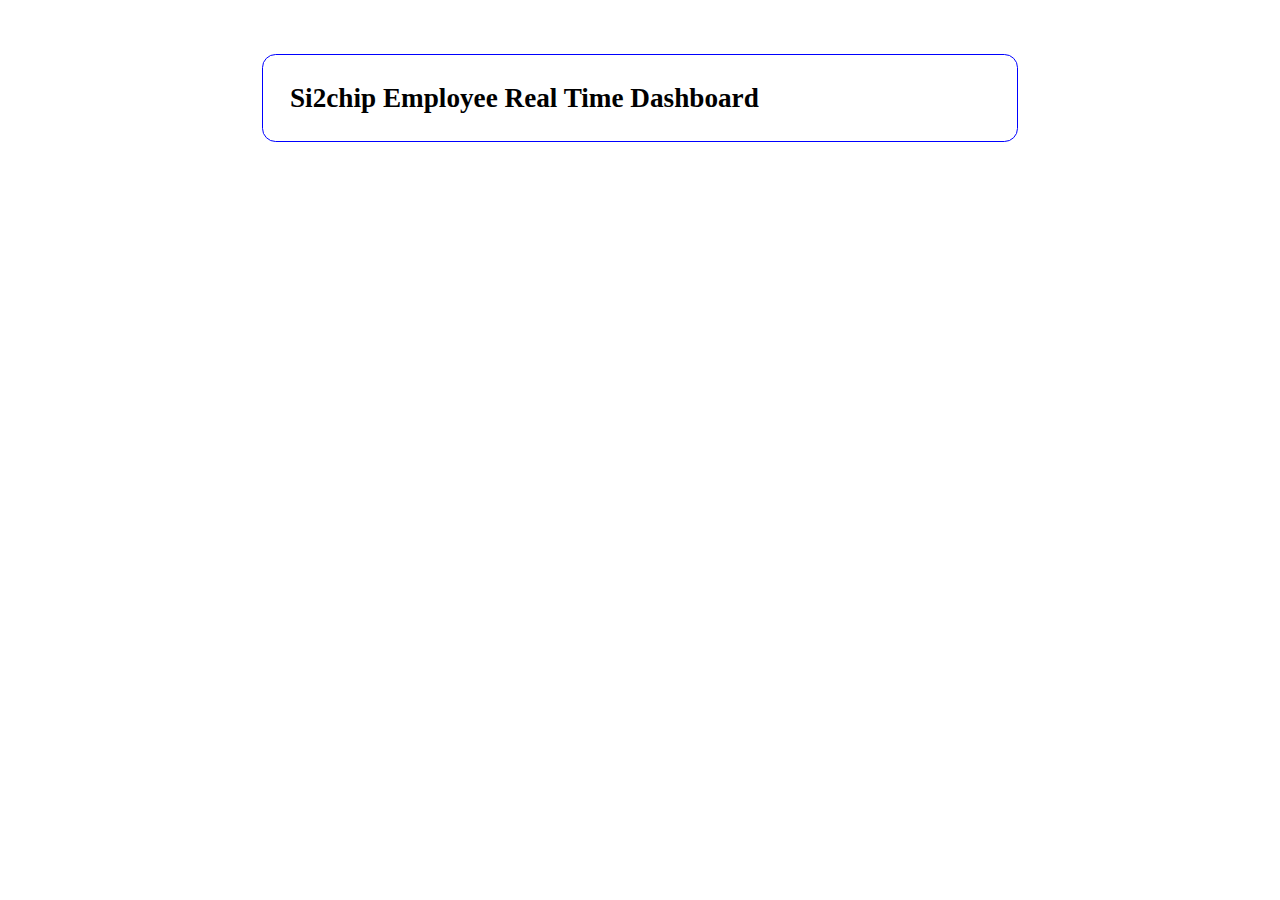
<file: snippets/templates/snippets/index.html>
<!DOCTYPE html>
<html lang="en" xmlns="http://www.w3.org/1999/xhtml">
<head>
    <meta charset="utf-8" />
    <title>Si2chip dashboard</title>
		<style>
		
		</style>
	<script type="text/javascript" src="http://ajax.googleapis.com/ajax/libs/jquery/1.9.1/jquery.min.js"></script>		
	<script src="http://code.highcharts.com/highcharts.js"></script>
	<script type="text/javascript">
        $(function () {
                var url = 'http://127.0.0.1:8000/chartJson'
	            var tmp = window.location.href
                var res = tmp.slice(28, 39);
                var url = url.concat(res); 

				var processed_json = new Array();   
                $.getJSON(url, function(data) {
                    // Populate series
                    for (i = 0; i < data.length; i++){
                        processed_json.push([data[i].created, data[i].user_id]);
                    }
                 
                    // draw chart
                    $('#container1').highcharts({
                    chart: {
                        type: "column"
					
                    },
                    title: {
                        text: "Employee Attendance Chart "
                    },
                    xAxis: {
                        type: 'category',
                        allowDecimals: false,
                        title: {
                            text: "DateTime"
                        }
                    },
                    yAxis: {
                        title: {
                            text: "Employee"
                        }
                    },
                    series: [{
	                    name: 'Number of Employee on this day:',
                        data: processed_json
						
                    }]
                }); 
            });
        });
    </script>
	<script type="text/javascript">
        $(function () {
				var url = ''
                var processed_json = new Array();   
                $.getJSON(url, function(data) {
                    // Populate series
                    for (i = 0; i < data.length; i++){
                        processed_json.push([data[i].days, data[i].user_id]);
                    }
                 
                    // draw chart
                    $('#container2').highcharts({
                    chart: {
                        type: "column"
                    },
                    title: {
                        text: "Employee worked >=9 hours"
                    },
                    xAxis: {
                        type: 'category',
                        allowDecimals: false,
                        title: {
                            text: "Days"
                        }
                    },
                    yAxis: {
                        title: {
                            text: "Employee"
                        }
                    },
                    series: [{
	                    name: 'Number of Employee who worked >=9 hours on this day:',
                        data: processed_json
                    }]
                }); 
            });
        });
    </script>
	
</head>
<body>
   <div style=" width: 700px; font-size: 1.7em; font-weight: bold; margin: 2em auto; padding: 1em; border: 1px solid blue; border-radius: 0.5em">
	Si2chip Employee Real Time Dashboard
	</div>
    <div id="container1" style="margin-left: 15%;height: 20%; width: 70%"></div>
	<div id="container2" style="margin-left: 15%;margin-top: 10px;height: 20%; width: 70%;color:#2445a2;"></div>
    
</body>
</html>
</file>
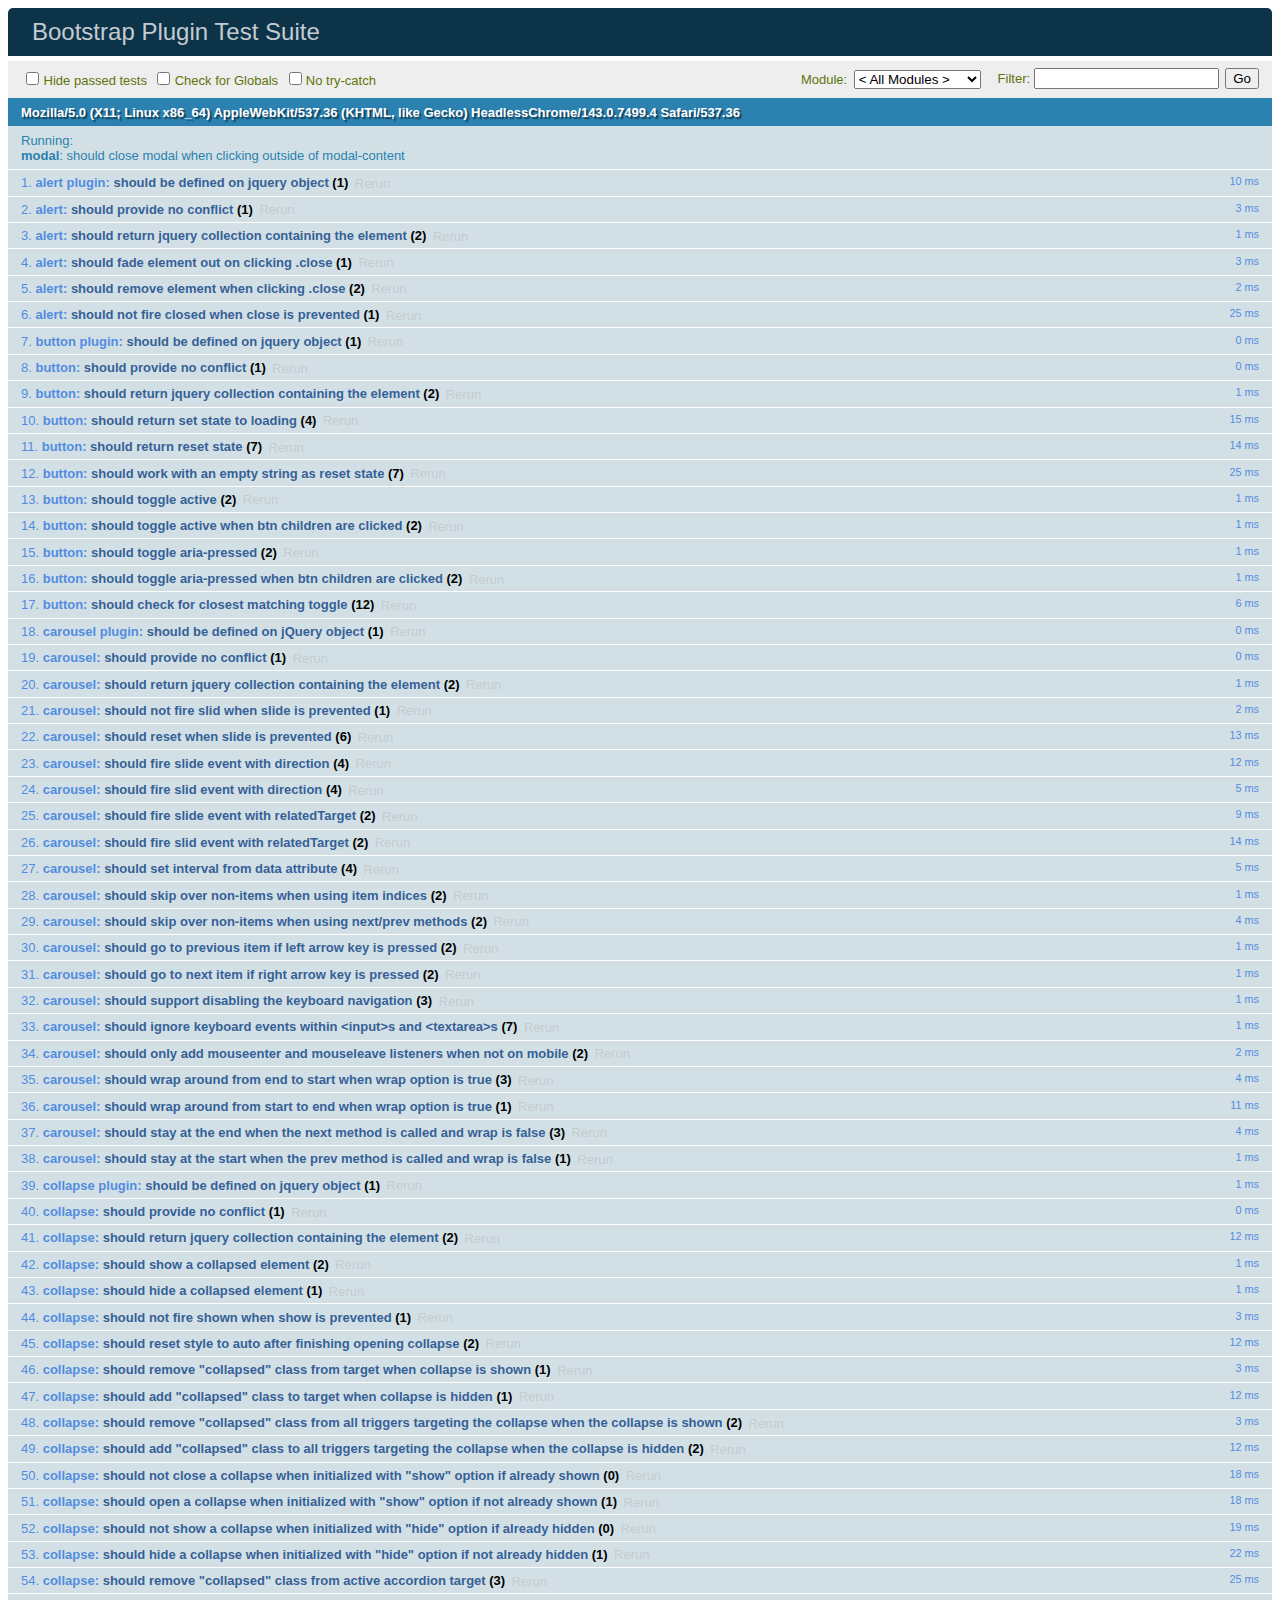
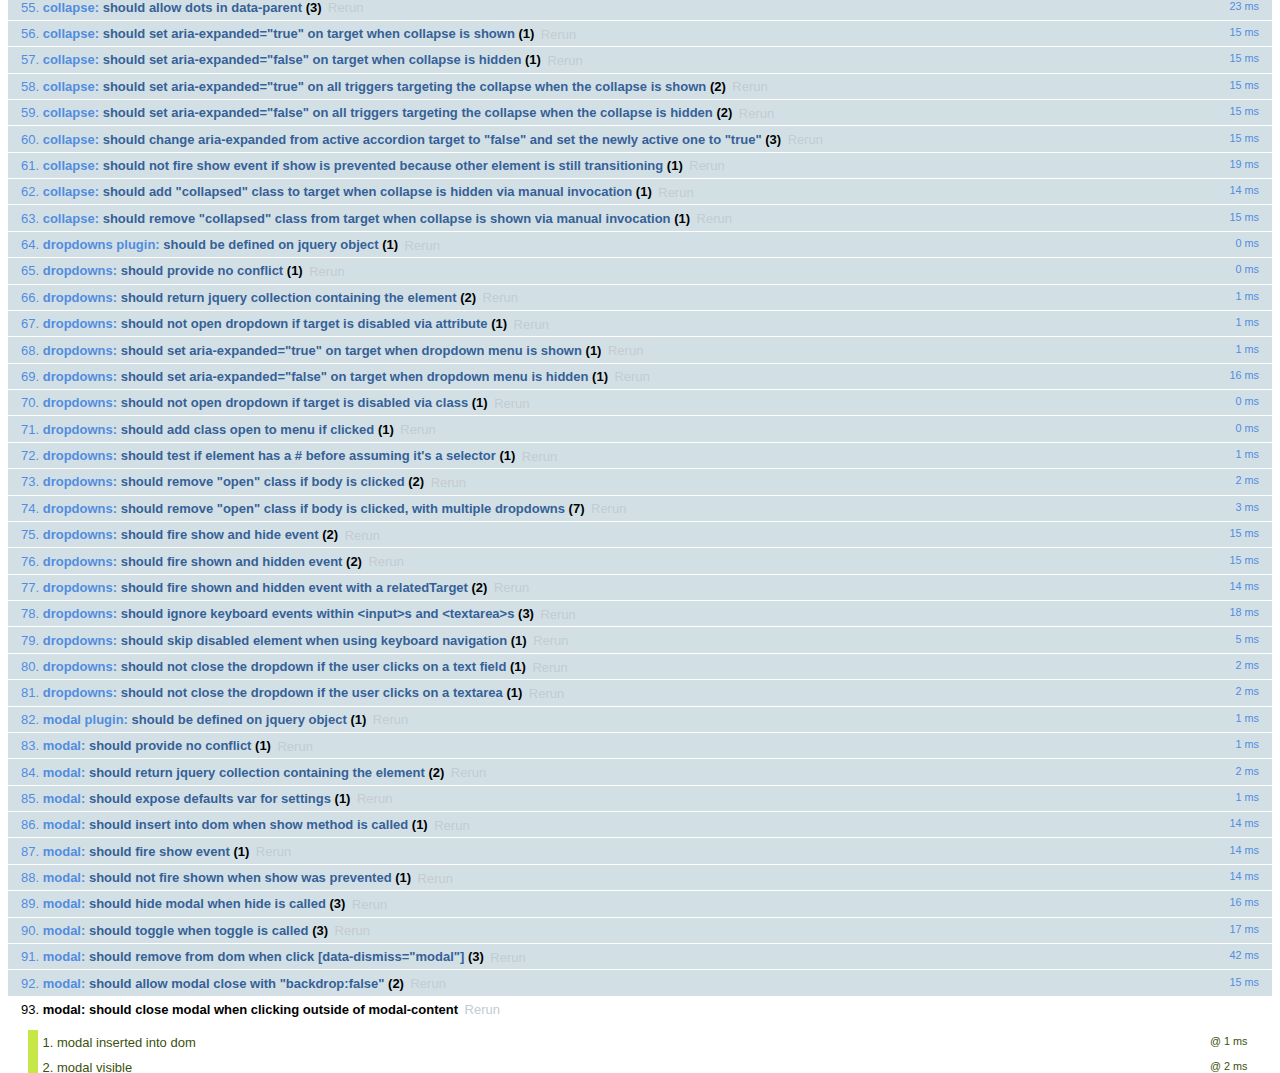
<file: snippets/static/snippets/bootstrap-3.3.6/js/tests/index.html>
<!DOCTYPE html>
<html>
  <head>
    <meta charset="utf-8">
    <title>Bootstrap Plugin Test Suite</title>
    <meta name="viewport" content="width=device-width, initial-scale=1">

    <!-- jQuery -->
    <script src="vendor/jquery.min.js"></script>
    <script>
      // Disable jQuery event aliases to ensure we don't accidentally use any of them
      (function () {
        var eventAliases = [
          'blur',
          'focus',
          'focusin',
          'focusout',
          'load',
          'resize',
          'scroll',
          'unload',
          'click',
          'dblclick',
          'mousedown',
          'mouseup',
          'mousemove',
          'mouseover',
          'mouseout',
          'mouseenter',
          'mouseleave',
          'change',
          'select',
          'submit',
          'keydown',
          'keypress',
          'keyup',
          'error',
          'contextmenu',
          'hover',
          'bind',
          'unbind',
          'delegate',
          'undelegate'
        ]
        for (var i = 0; i < eventAliases.length; i++) {
          $.fn[eventAliases[i]] = undefined
        }
      })()
    </script>

    <!-- QUnit -->
    <link rel="stylesheet" href="vendor/qunit.css" media="screen">
    <script src="vendor/qunit.js"></script>
    <script>
      // See https://github.com/axemclion/grunt-saucelabs#test-result-details-with-qunit
      var log = []
      // Require assert.expect in each test
      QUnit.config.requireExpects = true
      QUnit.done(function (testResults) {
        var tests = []
        for (var i = 0, len = log.length; i < len; i++) {
          var details = log[i]
          tests.push({
            name: details.name,
            result: details.result,
            expected: details.expected,
            actual: details.actual,
            source: details.source
          })
        }
        testResults.tests = tests

        window.global_test_results = testResults
      })

      QUnit.testStart(function (testDetails) {
        $(window).scrollTop(0)
        QUnit.log(function (details) {
          if (!details.result) {
            details.name = testDetails.name
            log.push(details)
          }
        })
      })

      // Cleanup
      QUnit.testDone(function () {
        $('#qunit-fixture').empty()
        $('#modal-test, .modal-backdrop').remove()
      })

      // Display fixture on-screen on iOS to avoid false positives
      if (/iPhone|iPad|iPod/.test(navigator.userAgent)) {
        QUnit.begin(function() {
          $('#qunit-fixture').css({ top: 0, left: 0 })
        })

        QUnit.done(function () {
          $('#qunit-fixture').css({ top: '', left: '' })
        })
      }

      // Disable deprecated global QUnit method aliases in preparation for QUnit v2
      (function () {
        var methodNames = [
          'async',
          'asyncTest',
          'deepEqual',
          'equal',
          'expect',
          'module',
          'notDeepEqual',
          'notEqual',
          'notPropEqual',
          'notStrictEqual',
          'ok',
          'propEqual',
          'push',
          'start',
          'stop',
          'strictEqual',
          'test',
          'throws'
        ];
        for (var i = 0; i < methodNames.length; i++) {
          var methodName = methodNames[i];
          window[methodName] = undefined;
        }
      })();
    </script>

    <!-- Plugin sources -->
    <script>$.support.transition = false</script>
    <script src="../../js/alert.js"></script>
    <script src="../../js/button.js"></script>
    <script src="../../js/carousel.js"></script>
    <script src="../../js/collapse.js"></script>
    <script src="../../js/dropdown.js"></script>
    <script src="../../js/modal.js"></script>
    <script src="../../js/scrollspy.js"></script>
    <script src="../../js/tab.js"></script>
    <script src="../../js/tooltip.js"></script>
    <script src="../../js/popover.js"></script>
    <script src="../../js/affix.js"></script>

    <!-- Unit tests -->
    <script src="unit/alert.js"></script>
    <script src="unit/button.js"></script>
    <script src="unit/carousel.js"></script>
    <script src="unit/collapse.js"></script>
    <script src="unit/dropdown.js"></script>
    <script src="unit/modal.js"></script>
    <script src="unit/scrollspy.js"></script>
    <script src="unit/tab.js"></script>
    <script src="unit/tooltip.js"></script>
    <script src="unit/popover.js"></script>
    <script src="unit/affix.js"></script>

  </head>
  <body>
    <div id="qunit-container">
      <div id="qunit"></div>
      <div id="qunit-fixture"></div>
    </div>
  </body>
</html>
</file>
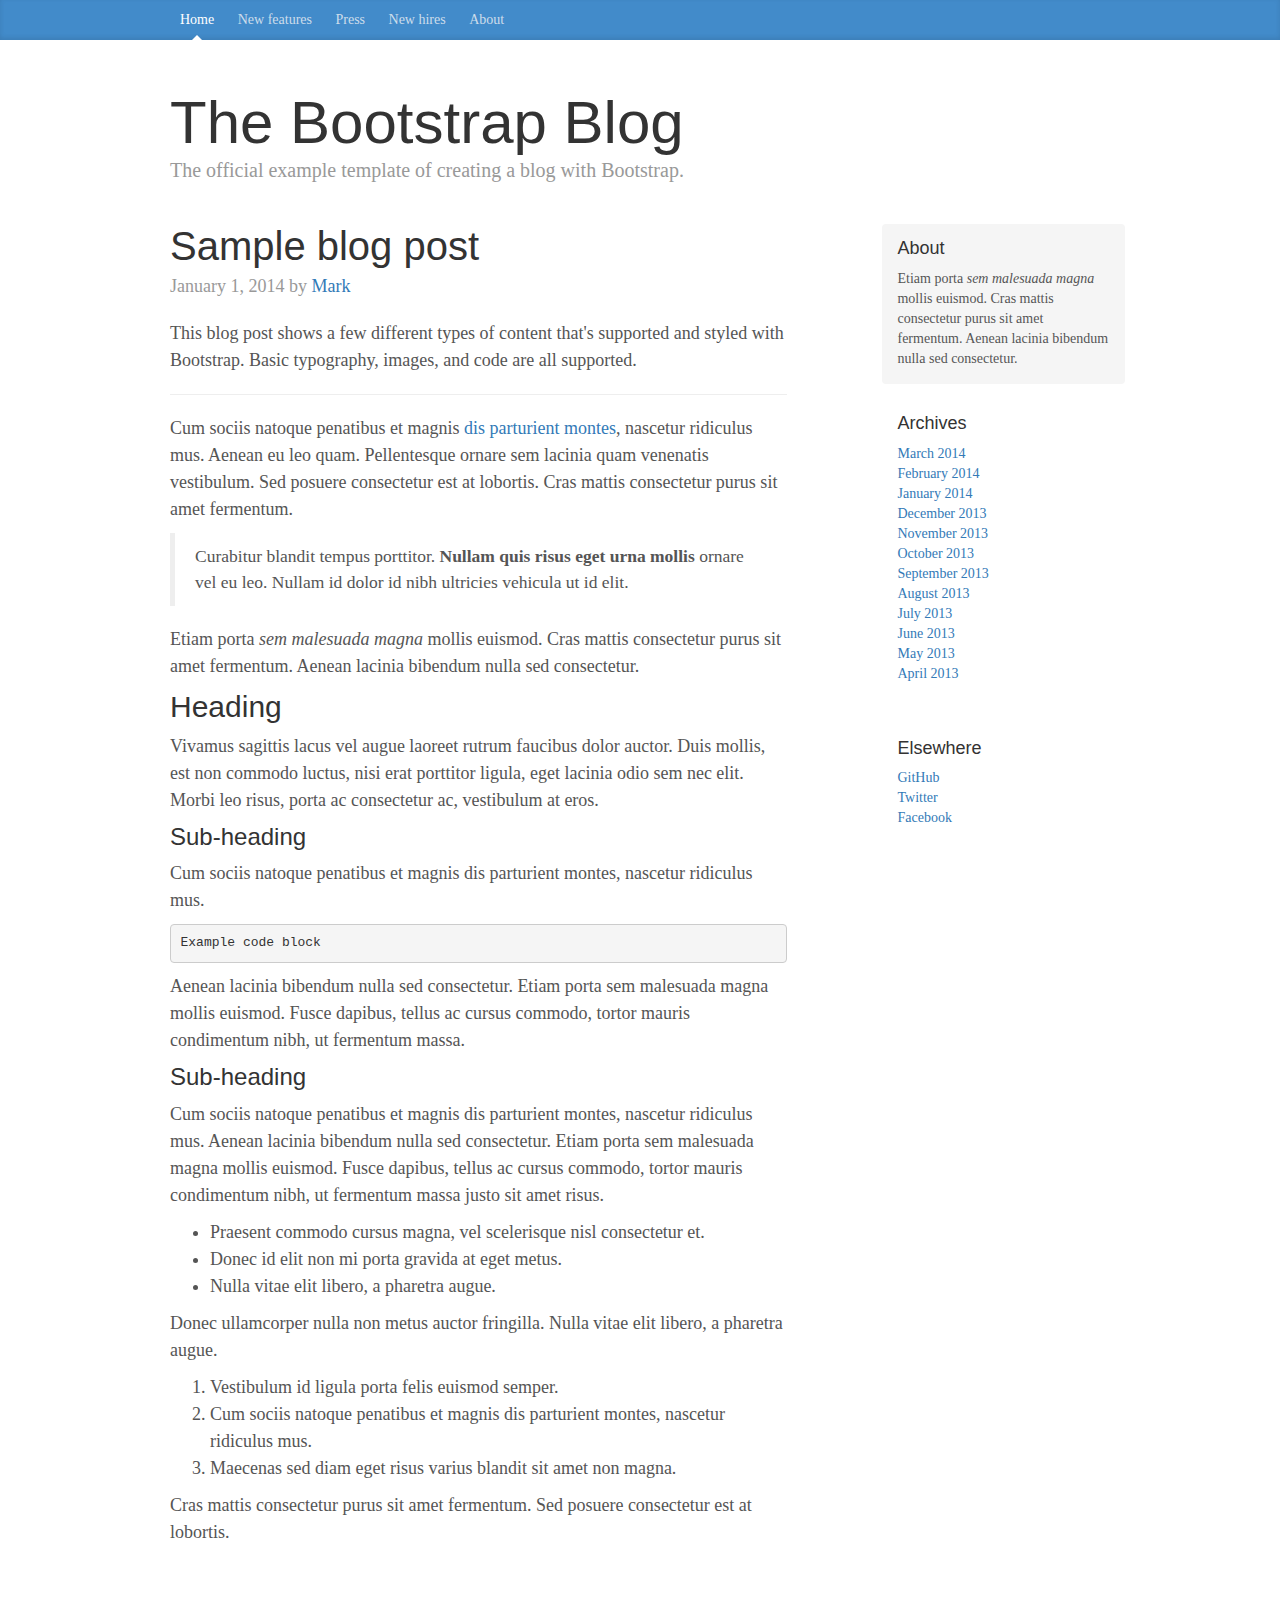
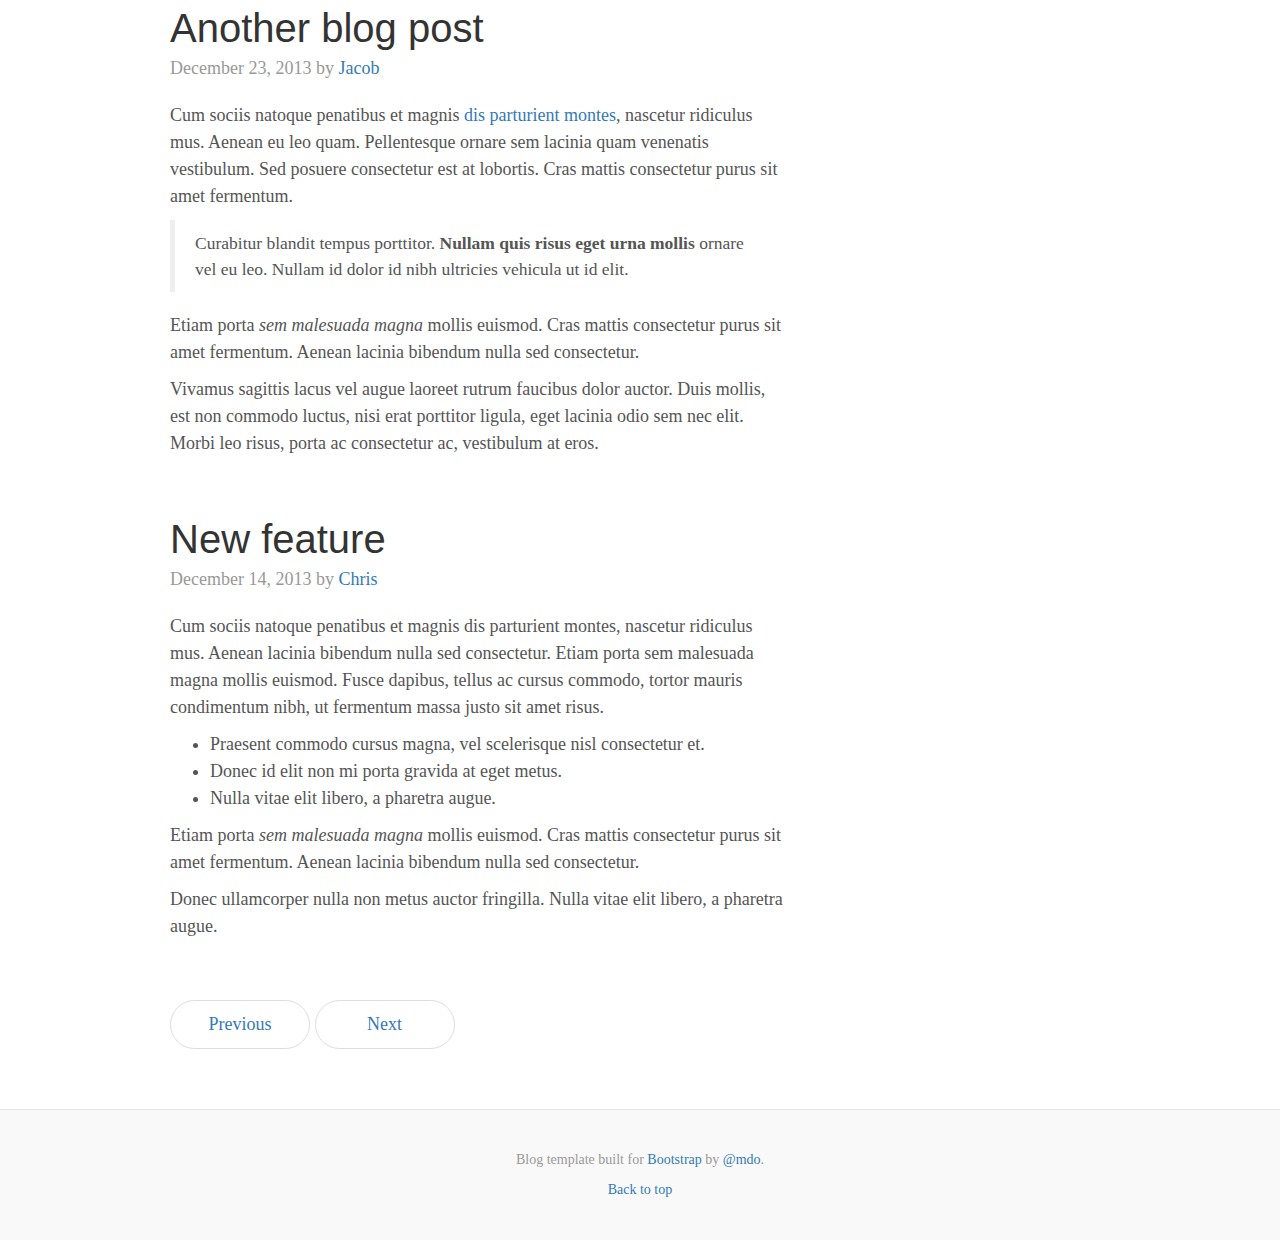
<file: snippets/static/snippets/bootstrap-3.3.6/docs/examples/blog/index.html>
<!DOCTYPE html>
<html lang="en">
  <head>
    <meta charset="utf-8">
    <meta http-equiv="X-UA-Compatible" content="IE=edge">
    <meta name="viewport" content="width=device-width, initial-scale=1">
    <!-- The above 3 meta tags *must* come first in the head; any other head content must come *after* these tags -->
    <meta name="description" content="">
    <meta name="author" content="">
    <link rel="icon" href="../../favicon.ico">

    <title>Blog Template for Bootstrap</title>

    <!-- Bootstrap core CSS -->
    <link href="../../dist/css/bootstrap.min.css" rel="stylesheet">

    <!-- IE10 viewport hack for Surface/desktop Windows 8 bug -->
    <link href="../../assets/css/ie10-viewport-bug-workaround.css" rel="stylesheet">

    <!-- Custom styles for this template -->
    <link href="blog.css" rel="stylesheet">

    <!-- Just for debugging purposes. Don't actually copy these 2 lines! -->
    <!--[if lt IE 9]><script src="../../assets/js/ie8-responsive-file-warning.js"></script><![endif]-->
    <script src="../../assets/js/ie-emulation-modes-warning.js"></script>

    <!-- HTML5 shim and Respond.js for IE8 support of HTML5 elements and media queries -->
    <!--[if lt IE 9]>
      <script src="https://oss.maxcdn.com/html5shiv/3.7.2/html5shiv.min.js"></script>
      <script src="https://oss.maxcdn.com/respond/1.4.2/respond.min.js"></script>
    <![endif]-->
  </head>

  <body>

    <div class="blog-masthead">
      <div class="container">
        <nav class="blog-nav">
          <a class="blog-nav-item active" href="#">Home</a>
          <a class="blog-nav-item" href="#">New features</a>
          <a class="blog-nav-item" href="#">Press</a>
          <a class="blog-nav-item" href="#">New hires</a>
          <a class="blog-nav-item" href="#">About</a>
        </nav>
      </div>
    </div>

    <div class="container">

      <div class="blog-header">
        <h1 class="blog-title">The Bootstrap Blog</h1>
        <p class="lead blog-description">The official example template of creating a blog with Bootstrap.</p>
      </div>

      <div class="row">

        <div class="col-sm-8 blog-main">

          <div class="blog-post">
            <h2 class="blog-post-title">Sample blog post</h2>
            <p class="blog-post-meta">January 1, 2014 by <a href="#">Mark</a></p>

            <p>This blog post shows a few different types of content that's supported and styled with Bootstrap. Basic typography, images, and code are all supported.</p>
            <hr>
            <p>Cum sociis natoque penatibus et magnis <a href="#">dis parturient montes</a>, nascetur ridiculus mus. Aenean eu leo quam. Pellentesque ornare sem lacinia quam venenatis vestibulum. Sed posuere consectetur est at lobortis. Cras mattis consectetur purus sit amet fermentum.</p>
            <blockquote>
              <p>Curabitur blandit tempus porttitor. <strong>Nullam quis risus eget urna mollis</strong> ornare vel eu leo. Nullam id dolor id nibh ultricies vehicula ut id elit.</p>
            </blockquote>
            <p>Etiam porta <em>sem malesuada magna</em> mollis euismod. Cras mattis consectetur purus sit amet fermentum. Aenean lacinia bibendum nulla sed consectetur.</p>
            <h2>Heading</h2>
            <p>Vivamus sagittis lacus vel augue laoreet rutrum faucibus dolor auctor. Duis mollis, est non commodo luctus, nisi erat porttitor ligula, eget lacinia odio sem nec elit. Morbi leo risus, porta ac consectetur ac, vestibulum at eros.</p>
            <h3>Sub-heading</h3>
            <p>Cum sociis natoque penatibus et magnis dis parturient montes, nascetur ridiculus mus.</p>
            <pre><code>Example code block</code></pre>
            <p>Aenean lacinia bibendum nulla sed consectetur. Etiam porta sem malesuada magna mollis euismod. Fusce dapibus, tellus ac cursus commodo, tortor mauris condimentum nibh, ut fermentum massa.</p>
            <h3>Sub-heading</h3>
            <p>Cum sociis natoque penatibus et magnis dis parturient montes, nascetur ridiculus mus. Aenean lacinia bibendum nulla sed consectetur. Etiam porta sem malesuada magna mollis euismod. Fusce dapibus, tellus ac cursus commodo, tortor mauris condimentum nibh, ut fermentum massa justo sit amet risus.</p>
            <ul>
              <li>Praesent commodo cursus magna, vel scelerisque nisl consectetur et.</li>
              <li>Donec id elit non mi porta gravida at eget metus.</li>
              <li>Nulla vitae elit libero, a pharetra augue.</li>
            </ul>
            <p>Donec ullamcorper nulla non metus auctor fringilla. Nulla vitae elit libero, a pharetra augue.</p>
            <ol>
              <li>Vestibulum id ligula porta felis euismod semper.</li>
              <li>Cum sociis natoque penatibus et magnis dis parturient montes, nascetur ridiculus mus.</li>
              <li>Maecenas sed diam eget risus varius blandit sit amet non magna.</li>
            </ol>
            <p>Cras mattis consectetur purus sit amet fermentum. Sed posuere consectetur est at lobortis.</p>
          </div><!-- /.blog-post -->

          <div class="blog-post">
            <h2 class="blog-post-title">Another blog post</h2>
            <p class="blog-post-meta">December 23, 2013 by <a href="#">Jacob</a></p>

            <p>Cum sociis natoque penatibus et magnis <a href="#">dis parturient montes</a>, nascetur ridiculus mus. Aenean eu leo quam. Pellentesque ornare sem lacinia quam venenatis vestibulum. Sed posuere consectetur est at lobortis. Cras mattis consectetur purus sit amet fermentum.</p>
            <blockquote>
              <p>Curabitur blandit tempus porttitor. <strong>Nullam quis risus eget urna mollis</strong> ornare vel eu leo. Nullam id dolor id nibh ultricies vehicula ut id elit.</p>
            </blockquote>
            <p>Etiam porta <em>sem malesuada magna</em> mollis euismod. Cras mattis consectetur purus sit amet fermentum. Aenean lacinia bibendum nulla sed consectetur.</p>
            <p>Vivamus sagittis lacus vel augue laoreet rutrum faucibus dolor auctor. Duis mollis, est non commodo luctus, nisi erat porttitor ligula, eget lacinia odio sem nec elit. Morbi leo risus, porta ac consectetur ac, vestibulum at eros.</p>
          </div><!-- /.blog-post -->

          <div class="blog-post">
            <h2 class="blog-post-title">New feature</h2>
            <p class="blog-post-meta">December 14, 2013 by <a href="#">Chris</a></p>

            <p>Cum sociis natoque penatibus et magnis dis parturient montes, nascetur ridiculus mus. Aenean lacinia bibendum nulla sed consectetur. Etiam porta sem malesuada magna mollis euismod. Fusce dapibus, tellus ac cursus commodo, tortor mauris condimentum nibh, ut fermentum massa justo sit amet risus.</p>
            <ul>
              <li>Praesent commodo cursus magna, vel scelerisque nisl consectetur et.</li>
              <li>Donec id elit non mi porta gravida at eget metus.</li>
              <li>Nulla vitae elit libero, a pharetra augue.</li>
            </ul>
            <p>Etiam porta <em>sem malesuada magna</em> mollis euismod. Cras mattis consectetur purus sit amet fermentum. Aenean lacinia bibendum nulla sed consectetur.</p>
            <p>Donec ullamcorper nulla non metus auctor fringilla. Nulla vitae elit libero, a pharetra augue.</p>
          </div><!-- /.blog-post -->

          <nav>
            <ul class="pager">
              <li><a href="#">Previous</a></li>
              <li><a href="#">Next</a></li>
            </ul>
          </nav>

        </div><!-- /.blog-main -->

        <div class="col-sm-3 col-sm-offset-1 blog-sidebar">
          <div class="sidebar-module sidebar-module-inset">
            <h4>About</h4>
            <p>Etiam porta <em>sem malesuada magna</em> mollis euismod. Cras mattis consectetur purus sit amet fermentum. Aenean lacinia bibendum nulla sed consectetur.</p>
          </div>
          <div class="sidebar-module">
            <h4>Archives</h4>
            <ol class="list-unstyled">
              <li><a href="#">March 2014</a></li>
              <li><a href="#">February 2014</a></li>
              <li><a href="#">January 2014</a></li>
              <li><a href="#">December 2013</a></li>
              <li><a href="#">November 2013</a></li>
              <li><a href="#">October 2013</a></li>
              <li><a href="#">September 2013</a></li>
              <li><a href="#">August 2013</a></li>
              <li><a href="#">July 2013</a></li>
              <li><a href="#">June 2013</a></li>
              <li><a href="#">May 2013</a></li>
              <li><a href="#">April 2013</a></li>
            </ol>
          </div>
          <div class="sidebar-module">
            <h4>Elsewhere</h4>
            <ol class="list-unstyled">
              <li><a href="#">GitHub</a></li>
              <li><a href="#">Twitter</a></li>
              <li><a href="#">Facebook</a></li>
            </ol>
          </div>
        </div><!-- /.blog-sidebar -->

      </div><!-- /.row -->

    </div><!-- /.container -->

    <footer class="blog-footer">
      <p>Blog template built for <a href="http://getbootstrap.com">Bootstrap</a> by <a href="https://twitter.com/mdo">@mdo</a>.</p>
      <p>
        <a href="#">Back to top</a>
      </p>
    </footer>


    <!-- Bootstrap core JavaScript
    ================================================== -->
    <!-- Placed at the end of the document so the pages load faster -->
    <script src="https://ajax.googleapis.com/ajax/libs/jquery/1.11.3/jquery.min.js"></script>
    <script>window.jQuery || document.write('<script src="../../assets/js/vendor/jquery.min.js"><\/script>')</script>
    <script src="../../dist/js/bootstrap.min.js"></script>
    <!-- IE10 viewport hack for Surface/desktop Windows 8 bug -->
    <script src="../../assets/js/ie10-viewport-bug-workaround.js"></script>
  </body>
</html>
</file>
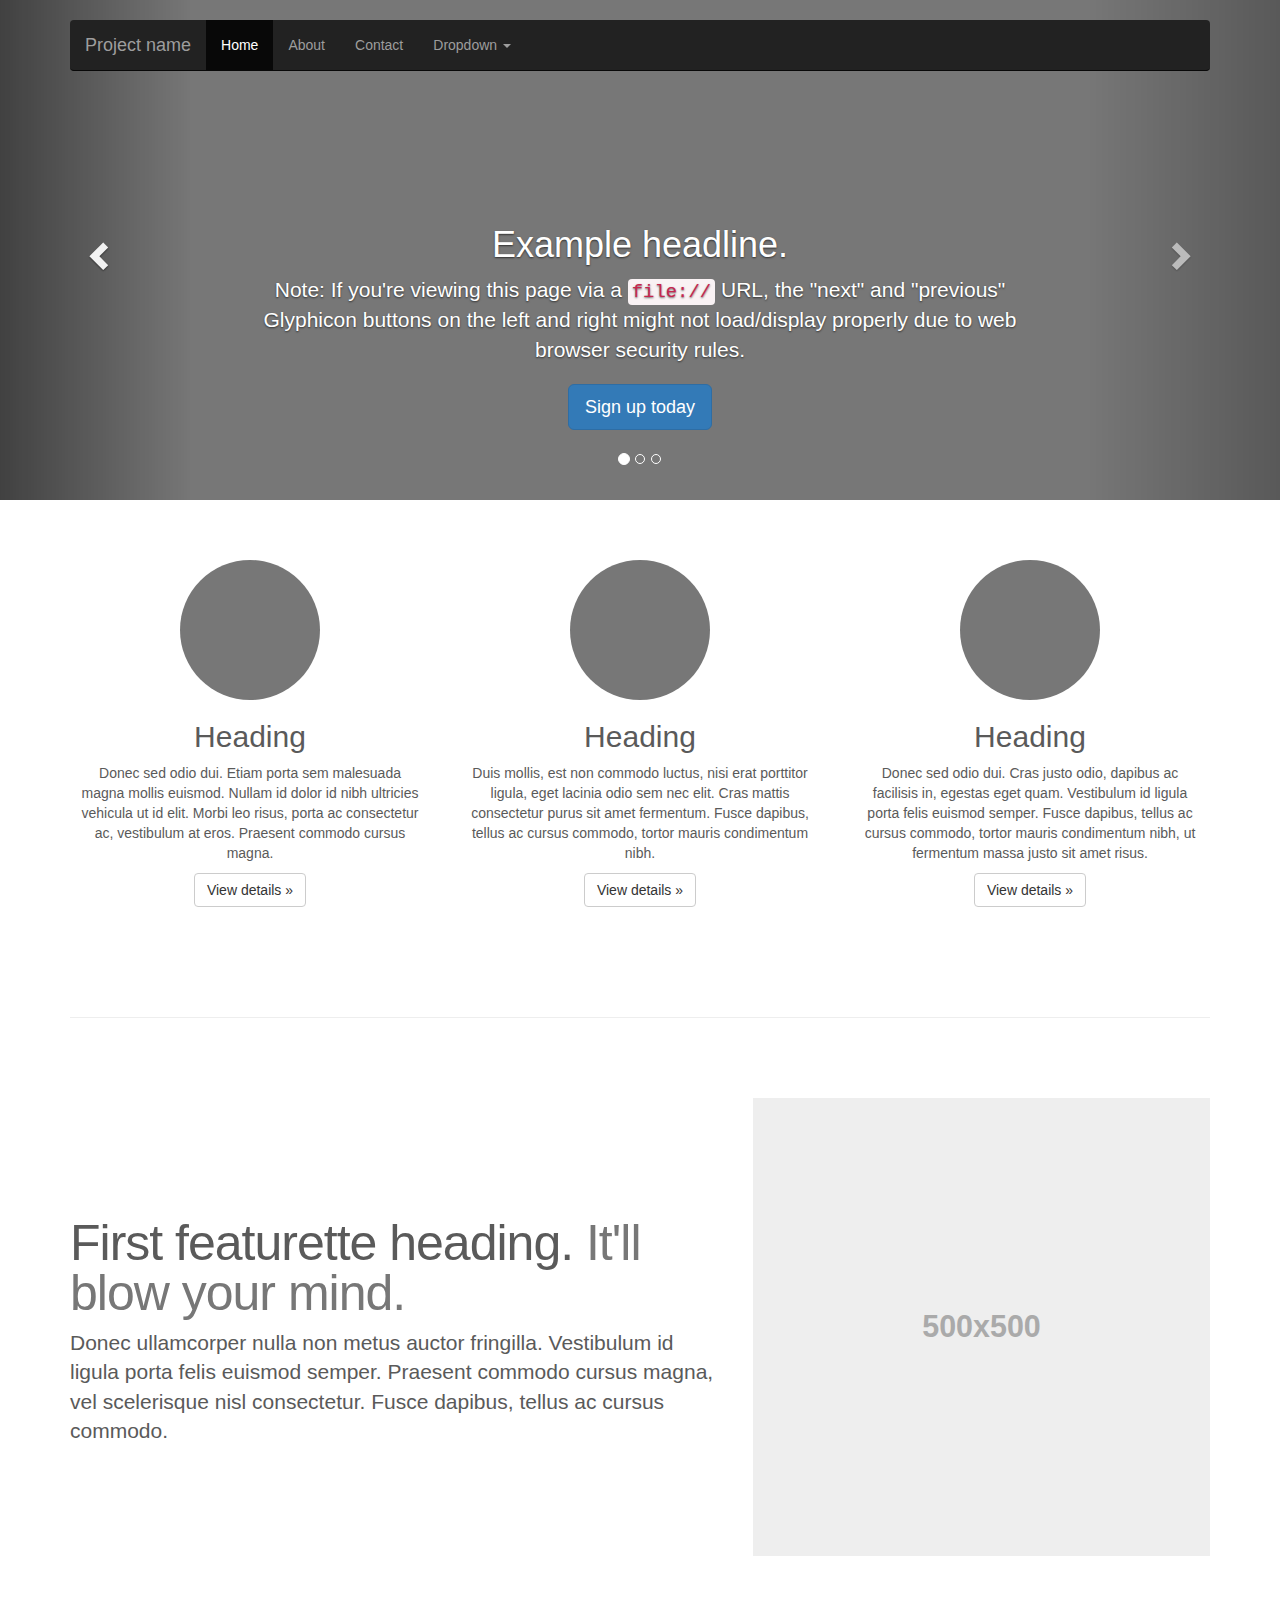
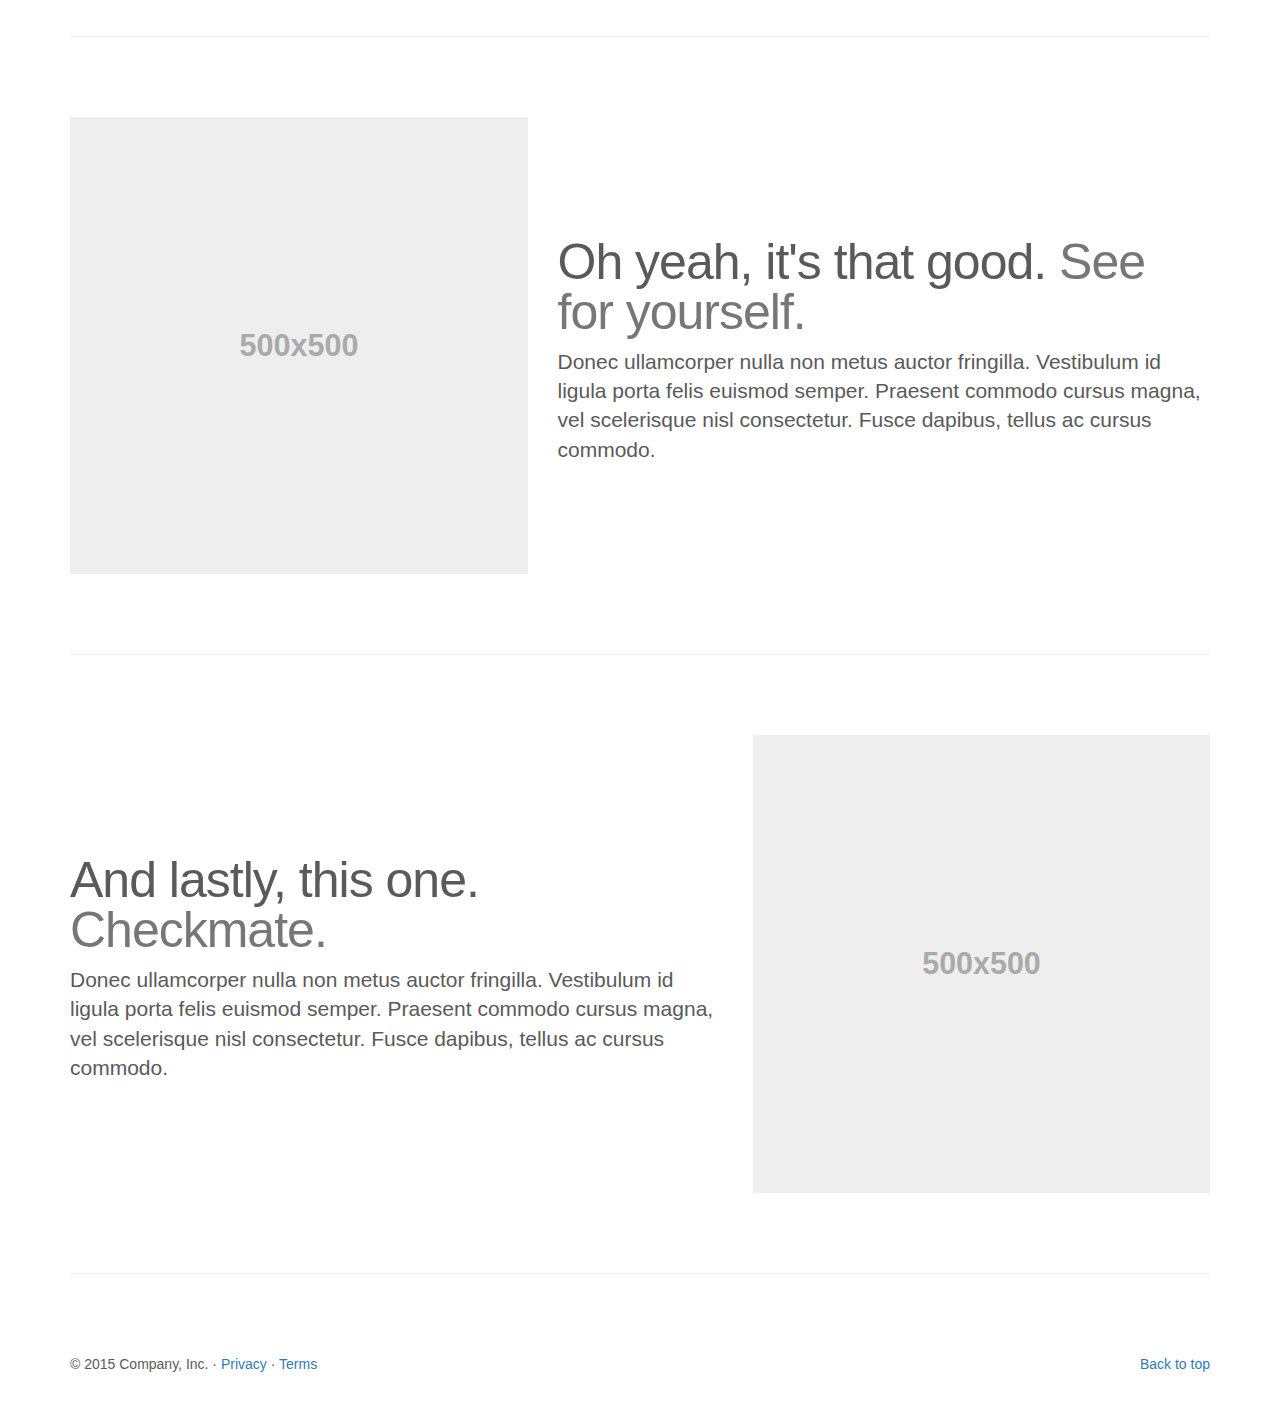
<file: snippets/static/snippets/bootstrap-3.3.6/docs/examples/carousel/index.html>
<!DOCTYPE html>
<html lang="en">
  <head>
    <meta charset="utf-8">
    <meta http-equiv="X-UA-Compatible" content="IE=edge">
    <meta name="viewport" content="width=device-width, initial-scale=1">
    <!-- The above 3 meta tags *must* come first in the head; any other head content must come *after* these tags -->
    <meta name="description" content="">
    <meta name="author" content="">
    <link rel="icon" href="../../favicon.ico">

    <title>Carousel Template for Bootstrap</title>

    <!-- Bootstrap core CSS -->
    <link href="../../dist/css/bootstrap.min.css" rel="stylesheet">

    <!-- IE10 viewport hack for Surface/desktop Windows 8 bug -->
    <link href="../../assets/css/ie10-viewport-bug-workaround.css" rel="stylesheet">

    <!-- Just for debugging purposes. Don't actually copy these 2 lines! -->
    <!--[if lt IE 9]><script src="../../assets/js/ie8-responsive-file-warning.js"></script><![endif]-->
    <script src="../../assets/js/ie-emulation-modes-warning.js"></script>

    <!-- HTML5 shim and Respond.js for IE8 support of HTML5 elements and media queries -->
    <!--[if lt IE 9]>
      <script src="https://oss.maxcdn.com/html5shiv/3.7.2/html5shiv.min.js"></script>
      <script src="https://oss.maxcdn.com/respond/1.4.2/respond.min.js"></script>
    <![endif]-->

    <!-- Custom styles for this template -->
    <link href="carousel.css" rel="stylesheet">
  </head>
<!-- NAVBAR
================================================== -->
  <body>
    <div class="navbar-wrapper">
      <div class="container">

        <nav class="navbar navbar-inverse navbar-static-top">
          <div class="container">
            <div class="navbar-header">
              <button type="button" class="navbar-toggle collapsed" data-toggle="collapse" data-target="#navbar" aria-expanded="false" aria-controls="navbar">
                <span class="sr-only">Toggle navigation</span>
                <span class="icon-bar"></span>
                <span class="icon-bar"></span>
                <span class="icon-bar"></span>
              </button>
              <a class="navbar-brand" href="#">Project name</a>
            </div>
            <div id="navbar" class="navbar-collapse collapse">
              <ul class="nav navbar-nav">
                <li class="active"><a href="#">Home</a></li>
                <li><a href="#about">About</a></li>
                <li><a href="#contact">Contact</a></li>
                <li class="dropdown">
                  <a href="#" class="dropdown-toggle" data-toggle="dropdown" role="button" aria-haspopup="true" aria-expanded="false">Dropdown <span class="caret"></span></a>
                  <ul class="dropdown-menu">
                    <li><a href="#">Action</a></li>
                    <li><a href="#">Another action</a></li>
                    <li><a href="#">Something else here</a></li>
                    <li role="separator" class="divider"></li>
                    <li class="dropdown-header">Nav header</li>
                    <li><a href="#">Separated link</a></li>
                    <li><a href="#">One more separated link</a></li>
                  </ul>
                </li>
              </ul>
            </div>
          </div>
        </nav>

      </div>
    </div>


    <!-- Carousel
    ================================================== -->
    <div id="myCarousel" class="carousel slide" data-ride="carousel">
      <!-- Indicators -->
      <ol class="carousel-indicators">
        <li data-target="#myCarousel" data-slide-to="0" class="active"></li>
        <li data-target="#myCarousel" data-slide-to="1"></li>
        <li data-target="#myCarousel" data-slide-to="2"></li>
      </ol>
      <div class="carousel-inner" role="listbox">
        <div class="item active">
          <img class="first-slide" src="[data-uri]" alt="First slide">
          <div class="container">
            <div class="carousel-caption">
              <h1>Example headline.</h1>
              <p>Note: If you're viewing this page via a <code>file://</code> URL, the "next" and "previous" Glyphicon buttons on the left and right might not load/display properly due to web browser security rules.</p>
              <p><a class="btn btn-lg btn-primary" href="#" role="button">Sign up today</a></p>
            </div>
          </div>
        </div>
        <div class="item">
          <img class="second-slide" src="[data-uri]" alt="Second slide">
          <div class="container">
            <div class="carousel-caption">
              <h1>Another example headline.</h1>
              <p>Cras justo odio, dapibus ac facilisis in, egestas eget quam. Donec id elit non mi porta gravida at eget metus. Nullam id dolor id nibh ultricies vehicula ut id elit.</p>
              <p><a class="btn btn-lg btn-primary" href="#" role="button">Learn more</a></p>
            </div>
          </div>
        </div>
        <div class="item">
          <img class="third-slide" src="[data-uri]" alt="Third slide">
          <div class="container">
            <div class="carousel-caption">
              <h1>One more for good measure.</h1>
              <p>Cras justo odio, dapibus ac facilisis in, egestas eget quam. Donec id elit non mi porta gravida at eget metus. Nullam id dolor id nibh ultricies vehicula ut id elit.</p>
              <p><a class="btn btn-lg btn-primary" href="#" role="button">Browse gallery</a></p>
            </div>
          </div>
        </div>
      </div>
      <a class="left carousel-control" href="#myCarousel" role="button" data-slide="prev">
        <span class="glyphicon glyphicon-chevron-left" aria-hidden="true"></span>
        <span class="sr-only">Previous</span>
      </a>
      <a class="right carousel-control" href="#myCarousel" role="button" data-slide="next">
        <span class="glyphicon glyphicon-chevron-right" aria-hidden="true"></span>
        <span class="sr-only">Next</span>
      </a>
    </div><!-- /.carousel -->


    <!-- Marketing messaging and featurettes
    ================================================== -->
    <!-- Wrap the rest of the page in another container to center all the content. -->

    <div class="container marketing">

      <!-- Three columns of text below the carousel -->
      <div class="row">
        <div class="col-lg-4">
          <img class="img-circle" src="[data-uri]" alt="Generic placeholder image" width="140" height="140">
          <h2>Heading</h2>
          <p>Donec sed odio dui. Etiam porta sem malesuada magna mollis euismod. Nullam id dolor id nibh ultricies vehicula ut id elit. Morbi leo risus, porta ac consectetur ac, vestibulum at eros. Praesent commodo cursus magna.</p>
          <p><a class="btn btn-default" href="#" role="button">View details &raquo;</a></p>
        </div><!-- /.col-lg-4 -->
        <div class="col-lg-4">
          <img class="img-circle" src="[data-uri]" alt="Generic placeholder image" width="140" height="140">
          <h2>Heading</h2>
          <p>Duis mollis, est non commodo luctus, nisi erat porttitor ligula, eget lacinia odio sem nec elit. Cras mattis consectetur purus sit amet fermentum. Fusce dapibus, tellus ac cursus commodo, tortor mauris condimentum nibh.</p>
          <p><a class="btn btn-default" href="#" role="button">View details &raquo;</a></p>
        </div><!-- /.col-lg-4 -->
        <div class="col-lg-4">
          <img class="img-circle" src="[data-uri]" alt="Generic placeholder image" width="140" height="140">
          <h2>Heading</h2>
          <p>Donec sed odio dui. Cras justo odio, dapibus ac facilisis in, egestas eget quam. Vestibulum id ligula porta felis euismod semper. Fusce dapibus, tellus ac cursus commodo, tortor mauris condimentum nibh, ut fermentum massa justo sit amet risus.</p>
          <p><a class="btn btn-default" href="#" role="button">View details &raquo;</a></p>
        </div><!-- /.col-lg-4 -->
      </div><!-- /.row -->


      <!-- START THE FEATURETTES -->

      <hr class="featurette-divider">

      <div class="row featurette">
        <div class="col-md-7">
          <h2 class="featurette-heading">First featurette heading. <span class="text-muted">It'll blow your mind.</span></h2>
          <p class="lead">Donec ullamcorper nulla non metus auctor fringilla. Vestibulum id ligula porta felis euismod semper. Praesent commodo cursus magna, vel scelerisque nisl consectetur. Fusce dapibus, tellus ac cursus commodo.</p>
        </div>
        <div class="col-md-5">
          <img class="featurette-image img-responsive center-block" data-src="holder.js/500x500/auto" alt="Generic placeholder image">
        </div>
      </div>

      <hr class="featurette-divider">

      <div class="row featurette">
        <div class="col-md-7 col-md-push-5">
          <h2 class="featurette-heading">Oh yeah, it's that good. <span class="text-muted">See for yourself.</span></h2>
          <p class="lead">Donec ullamcorper nulla non metus auctor fringilla. Vestibulum id ligula porta felis euismod semper. Praesent commodo cursus magna, vel scelerisque nisl consectetur. Fusce dapibus, tellus ac cursus commodo.</p>
        </div>
        <div class="col-md-5 col-md-pull-7">
          <img class="featurette-image img-responsive center-block" data-src="holder.js/500x500/auto" alt="Generic placeholder image">
        </div>
      </div>

      <hr class="featurette-divider">

      <div class="row featurette">
        <div class="col-md-7">
          <h2 class="featurette-heading">And lastly, this one. <span class="text-muted">Checkmate.</span></h2>
          <p class="lead">Donec ullamcorper nulla non metus auctor fringilla. Vestibulum id ligula porta felis euismod semper. Praesent commodo cursus magna, vel scelerisque nisl consectetur. Fusce dapibus, tellus ac cursus commodo.</p>
        </div>
        <div class="col-md-5">
          <img class="featurette-image img-responsive center-block" data-src="holder.js/500x500/auto" alt="Generic placeholder image">
        </div>
      </div>

      <hr class="featurette-divider">

      <!-- /END THE FEATURETTES -->


      <!-- FOOTER -->
      <footer>
        <p class="pull-right"><a href="#">Back to top</a></p>
        <p>&copy; 2015 Company, Inc. &middot; <a href="#">Privacy</a> &middot; <a href="#">Terms</a></p>
      </footer>

    </div><!-- /.container -->


    <!-- Bootstrap core JavaScript
    ================================================== -->
    <!-- Placed at the end of the document so the pages load faster -->
    <script src="https://ajax.googleapis.com/ajax/libs/jquery/1.11.3/jquery.min.js"></script>
    <script>window.jQuery || document.write('<script src="../../assets/js/vendor/jquery.min.js"><\/script>')</script>
    <script src="../../dist/js/bootstrap.min.js"></script>
    <!-- Just to make our placeholder images work. Don't actually copy the next line! -->
    <script src="../../assets/js/vendor/holder.min.js"></script>
    <!-- IE10 viewport hack for Surface/desktop Windows 8 bug -->
    <script src="../../assets/js/ie10-viewport-bug-workaround.js"></script>
  </body>
</html>
</file>
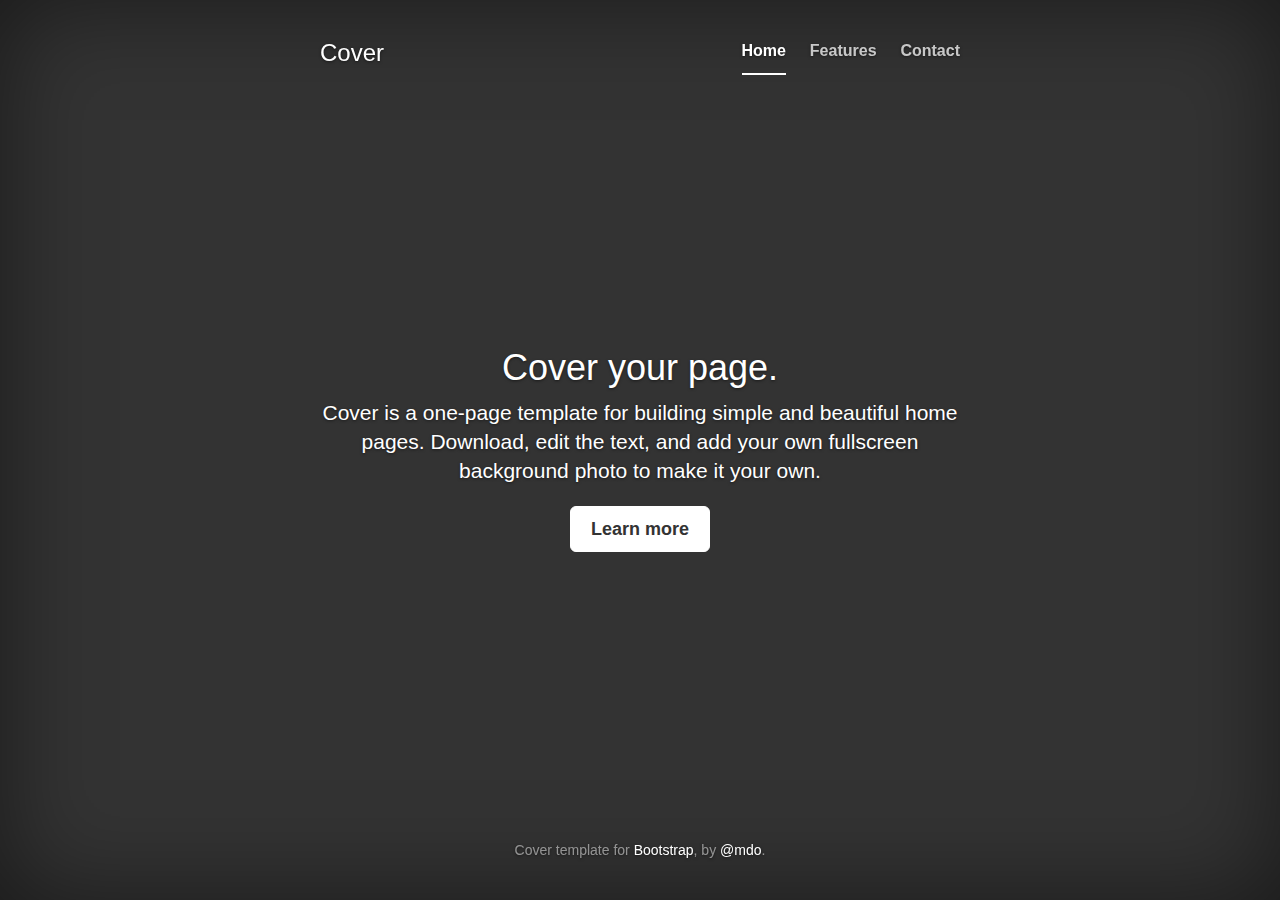
<file: snippets/static/snippets/bootstrap-3.3.6/docs/examples/cover/index.html>
<!DOCTYPE html>
<html lang="en">
  <head>
    <meta charset="utf-8">
    <meta http-equiv="X-UA-Compatible" content="IE=edge">
    <meta name="viewport" content="width=device-width, initial-scale=1">
    <!-- The above 3 meta tags *must* come first in the head; any other head content must come *after* these tags -->
    <meta name="description" content="">
    <meta name="author" content="">
    <link rel="icon" href="../../favicon.ico">

    <title>Cover Template for Bootstrap</title>

    <!-- Bootstrap core CSS -->
    <link href="../../dist/css/bootstrap.min.css" rel="stylesheet">

    <!-- IE10 viewport hack for Surface/desktop Windows 8 bug -->
    <link href="../../assets/css/ie10-viewport-bug-workaround.css" rel="stylesheet">

    <!-- Custom styles for this template -->
    <link href="cover.css" rel="stylesheet">

    <!-- Just for debugging purposes. Don't actually copy these 2 lines! -->
    <!--[if lt IE 9]><script src="../../assets/js/ie8-responsive-file-warning.js"></script><![endif]-->
    <script src="../../assets/js/ie-emulation-modes-warning.js"></script>

    <!-- HTML5 shim and Respond.js for IE8 support of HTML5 elements and media queries -->
    <!--[if lt IE 9]>
      <script src="https://oss.maxcdn.com/html5shiv/3.7.2/html5shiv.min.js"></script>
      <script src="https://oss.maxcdn.com/respond/1.4.2/respond.min.js"></script>
    <![endif]-->
  </head>

  <body>

    <div class="site-wrapper">

      <div class="site-wrapper-inner">

        <div class="cover-container">

          <div class="masthead clearfix">
            <div class="inner">
              <h3 class="masthead-brand">Cover</h3>
              <nav>
                <ul class="nav masthead-nav">
                  <li class="active"><a href="#">Home</a></li>
                  <li><a href="#">Features</a></li>
                  <li><a href="#">Contact</a></li>
                </ul>
              </nav>
            </div>
          </div>

          <div class="inner cover">
            <h1 class="cover-heading">Cover your page.</h1>
            <p class="lead">Cover is a one-page template for building simple and beautiful home pages. Download, edit the text, and add your own fullscreen background photo to make it your own.</p>
            <p class="lead">
              <a href="#" class="btn btn-lg btn-default">Learn more</a>
            </p>
          </div>

          <div class="mastfoot">
            <div class="inner">
              <p>Cover template for <a href="http://getbootstrap.com">Bootstrap</a>, by <a href="https://twitter.com/mdo">@mdo</a>.</p>
            </div>
          </div>

        </div>

      </div>

    </div>

    <!-- Bootstrap core JavaScript
    ================================================== -->
    <!-- Placed at the end of the document so the pages load faster -->
    <script src="https://ajax.googleapis.com/ajax/libs/jquery/1.11.3/jquery.min.js"></script>
    <script>window.jQuery || document.write('<script src="../../assets/js/vendor/jquery.min.js"><\/script>')</script>
    <script src="../../dist/js/bootstrap.min.js"></script>
    <!-- IE10 viewport hack for Surface/desktop Windows 8 bug -->
    <script src="../../assets/js/ie10-viewport-bug-workaround.js"></script>
  </body>
</html>
</file>
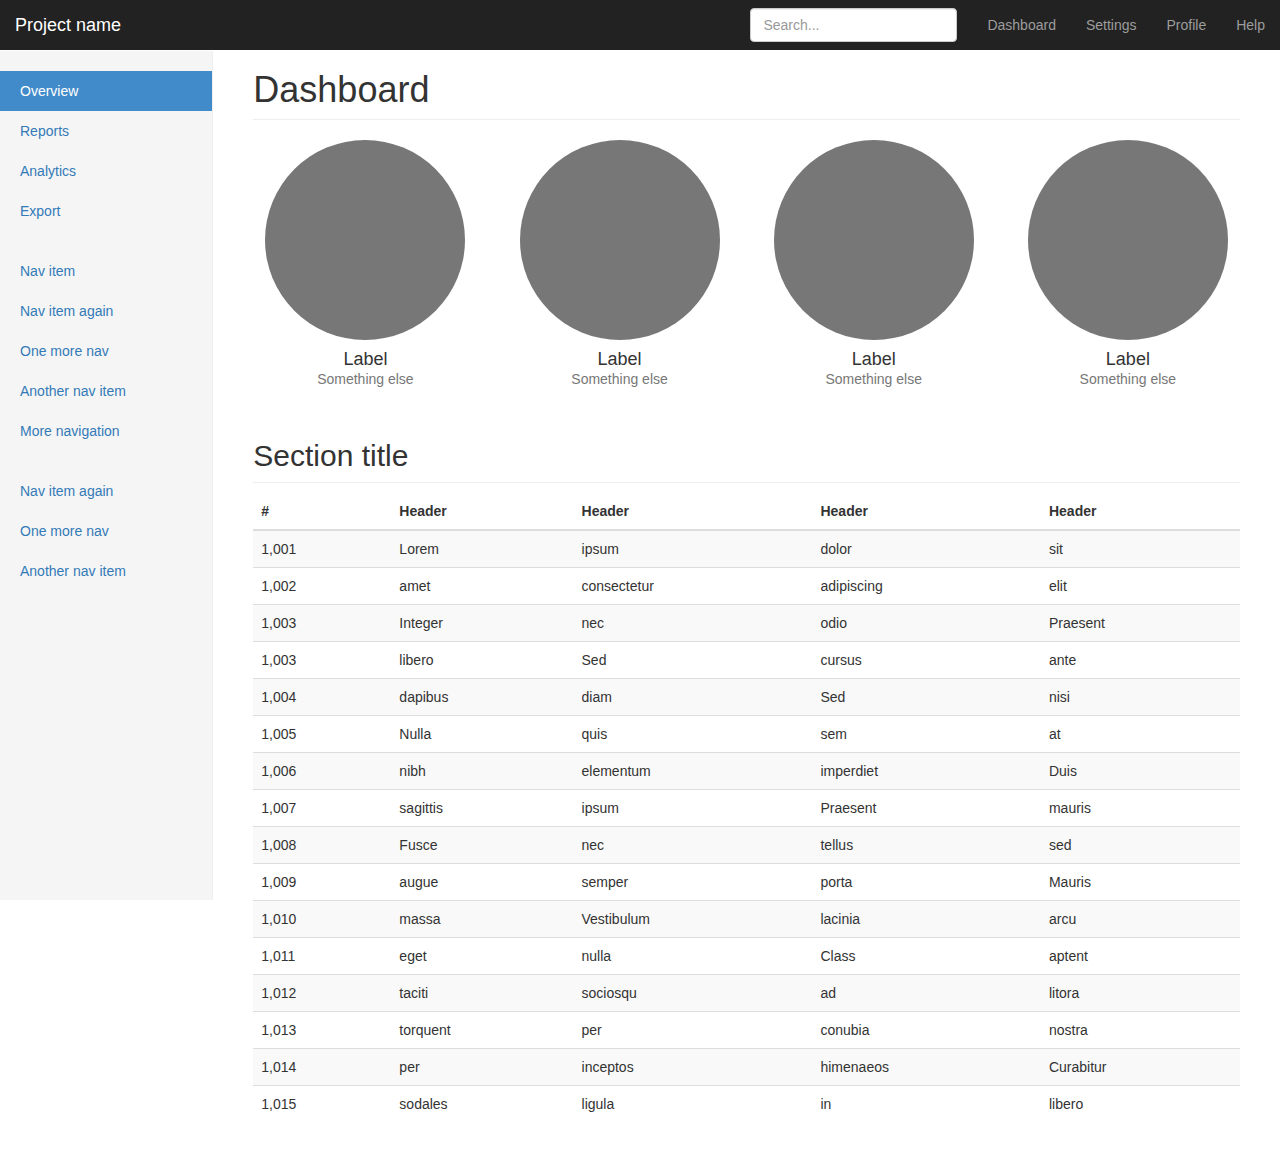
<file: snippets/static/snippets/bootstrap-3.3.6/docs/examples/dashboard/index.html>
<!DOCTYPE html>
<html lang="en">
  <head>
    <meta charset="utf-8">
    <meta http-equiv="X-UA-Compatible" content="IE=edge">
    <meta name="viewport" content="width=device-width, initial-scale=1">
    <!-- The above 3 meta tags *must* come first in the head; any other head content must come *after* these tags -->
    <meta name="description" content="">
    <meta name="author" content="">
    <link rel="icon" href="../../favicon.ico">

    <title>Dashboard Template for Bootstrap</title>

    <!-- Bootstrap core CSS -->
    <link href="../../dist/css/bootstrap.min.css" rel="stylesheet">

    <!-- IE10 viewport hack for Surface/desktop Windows 8 bug -->
    <link href="../../assets/css/ie10-viewport-bug-workaround.css" rel="stylesheet">

    <!-- Custom styles for this template -->
    <link href="dashboard.css" rel="stylesheet">

    <!-- Just for debugging purposes. Don't actually copy these 2 lines! -->
    <!--[if lt IE 9]><script src="../../assets/js/ie8-responsive-file-warning.js"></script><![endif]-->
    <script src="../../assets/js/ie-emulation-modes-warning.js"></script>

    <!-- HTML5 shim and Respond.js for IE8 support of HTML5 elements and media queries -->
    <!--[if lt IE 9]>
      <script src="https://oss.maxcdn.com/html5shiv/3.7.2/html5shiv.min.js"></script>
      <script src="https://oss.maxcdn.com/respond/1.4.2/respond.min.js"></script>
    <![endif]-->
  </head>

  <body>

    <nav class="navbar navbar-inverse navbar-fixed-top">
      <div class="container-fluid">
        <div class="navbar-header">
          <button type="button" class="navbar-toggle collapsed" data-toggle="collapse" data-target="#navbar" aria-expanded="false" aria-controls="navbar">
            <span class="sr-only">Toggle navigation</span>
            <span class="icon-bar"></span>
            <span class="icon-bar"></span>
            <span class="icon-bar"></span>
          </button>
          <a class="navbar-brand" href="#">Project name</a>
        </div>
        <div id="navbar" class="navbar-collapse collapse">
          <ul class="nav navbar-nav navbar-right">
            <li><a href="#">Dashboard</a></li>
            <li><a href="#">Settings</a></li>
            <li><a href="#">Profile</a></li>
            <li><a href="#">Help</a></li>
          </ul>
          <form class="navbar-form navbar-right">
            <input type="text" class="form-control" placeholder="Search...">
          </form>
        </div>
      </div>
    </nav>

    <div class="container-fluid">
      <div class="row">
        <div class="col-sm-3 col-md-2 sidebar">
          <ul class="nav nav-sidebar">
            <li class="active"><a href="#">Overview <span class="sr-only">(current)</span></a></li>
            <li><a href="#">Reports</a></li>
            <li><a href="#">Analytics</a></li>
            <li><a href="#">Export</a></li>
          </ul>
          <ul class="nav nav-sidebar">
            <li><a href="">Nav item</a></li>
            <li><a href="">Nav item again</a></li>
            <li><a href="">One more nav</a></li>
            <li><a href="">Another nav item</a></li>
            <li><a href="">More navigation</a></li>
          </ul>
          <ul class="nav nav-sidebar">
            <li><a href="">Nav item again</a></li>
            <li><a href="">One more nav</a></li>
            <li><a href="">Another nav item</a></li>
          </ul>
        </div>
        <div class="col-sm-9 col-sm-offset-3 col-md-10 col-md-offset-2 main">
          <h1 class="page-header">Dashboard</h1>

          <div class="row placeholders">
            <div class="col-xs-6 col-sm-3 placeholder">
              <img src="[data-uri]" width="200" height="200" class="img-responsive" alt="Generic placeholder thumbnail">
              <h4>Label</h4>
              <span class="text-muted">Something else</span>
            </div>
            <div class="col-xs-6 col-sm-3 placeholder">
              <img src="[data-uri]" width="200" height="200" class="img-responsive" alt="Generic placeholder thumbnail">
              <h4>Label</h4>
              <span class="text-muted">Something else</span>
            </div>
            <div class="col-xs-6 col-sm-3 placeholder">
              <img src="[data-uri]" width="200" height="200" class="img-responsive" alt="Generic placeholder thumbnail">
              <h4>Label</h4>
              <span class="text-muted">Something else</span>
            </div>
            <div class="col-xs-6 col-sm-3 placeholder">
              <img src="[data-uri]" width="200" height="200" class="img-responsive" alt="Generic placeholder thumbnail">
              <h4>Label</h4>
              <span class="text-muted">Something else</span>
            </div>
          </div>

          <h2 class="sub-header">Section title</h2>
          <div class="table-responsive">
            <table class="table table-striped">
              <thead>
                <tr>
                  <th>#</th>
                  <th>Header</th>
                  <th>Header</th>
                  <th>Header</th>
                  <th>Header</th>
                </tr>
              </thead>
              <tbody>
                <tr>
                  <td>1,001</td>
                  <td>Lorem</td>
                  <td>ipsum</td>
                  <td>dolor</td>
                  <td>sit</td>
                </tr>
                <tr>
                  <td>1,002</td>
                  <td>amet</td>
                  <td>consectetur</td>
                  <td>adipiscing</td>
                  <td>elit</td>
                </tr>
                <tr>
                  <td>1,003</td>
                  <td>Integer</td>
                  <td>nec</td>
                  <td>odio</td>
                  <td>Praesent</td>
                </tr>
                <tr>
                  <td>1,003</td>
                  <td>libero</td>
                  <td>Sed</td>
                  <td>cursus</td>
                  <td>ante</td>
                </tr>
                <tr>
                  <td>1,004</td>
                  <td>dapibus</td>
                  <td>diam</td>
                  <td>Sed</td>
                  <td>nisi</td>
                </tr>
                <tr>
                  <td>1,005</td>
                  <td>Nulla</td>
                  <td>quis</td>
                  <td>sem</td>
                  <td>at</td>
                </tr>
                <tr>
                  <td>1,006</td>
                  <td>nibh</td>
                  <td>elementum</td>
                  <td>imperdiet</td>
                  <td>Duis</td>
                </tr>
                <tr>
                  <td>1,007</td>
                  <td>sagittis</td>
                  <td>ipsum</td>
                  <td>Praesent</td>
                  <td>mauris</td>
                </tr>
                <tr>
                  <td>1,008</td>
                  <td>Fusce</td>
                  <td>nec</td>
                  <td>tellus</td>
                  <td>sed</td>
                </tr>
                <tr>
                  <td>1,009</td>
                  <td>augue</td>
                  <td>semper</td>
                  <td>porta</td>
                  <td>Mauris</td>
                </tr>
                <tr>
                  <td>1,010</td>
                  <td>massa</td>
                  <td>Vestibulum</td>
                  <td>lacinia</td>
                  <td>arcu</td>
                </tr>
                <tr>
                  <td>1,011</td>
                  <td>eget</td>
                  <td>nulla</td>
                  <td>Class</td>
                  <td>aptent</td>
                </tr>
                <tr>
                  <td>1,012</td>
                  <td>taciti</td>
                  <td>sociosqu</td>
                  <td>ad</td>
                  <td>litora</td>
                </tr>
                <tr>
                  <td>1,013</td>
                  <td>torquent</td>
                  <td>per</td>
                  <td>conubia</td>
                  <td>nostra</td>
                </tr>
                <tr>
                  <td>1,014</td>
                  <td>per</td>
                  <td>inceptos</td>
                  <td>himenaeos</td>
                  <td>Curabitur</td>
                </tr>
                <tr>
                  <td>1,015</td>
                  <td>sodales</td>
                  <td>ligula</td>
                  <td>in</td>
                  <td>libero</td>
                </tr>
              </tbody>
            </table>
          </div>
        </div>
      </div>
    </div>

    <!-- Bootstrap core JavaScript
    ================================================== -->
    <!-- Placed at the end of the document so the pages load faster -->
    <script src="https://ajax.googleapis.com/ajax/libs/jquery/1.11.3/jquery.min.js"></script>
    <script>window.jQuery || document.write('<script src="../../assets/js/vendor/jquery.min.js"><\/script>')</script>
    <script src="../../dist/js/bootstrap.min.js"></script>
    <!-- Just to make our placeholder images work. Don't actually copy the next line! -->
    <script src="../../assets/js/vendor/holder.min.js"></script>
    <!-- IE10 viewport hack for Surface/desktop Windows 8 bug -->
    <script src="../../assets/js/ie10-viewport-bug-workaround.js"></script>
  </body>
</html>
</file>
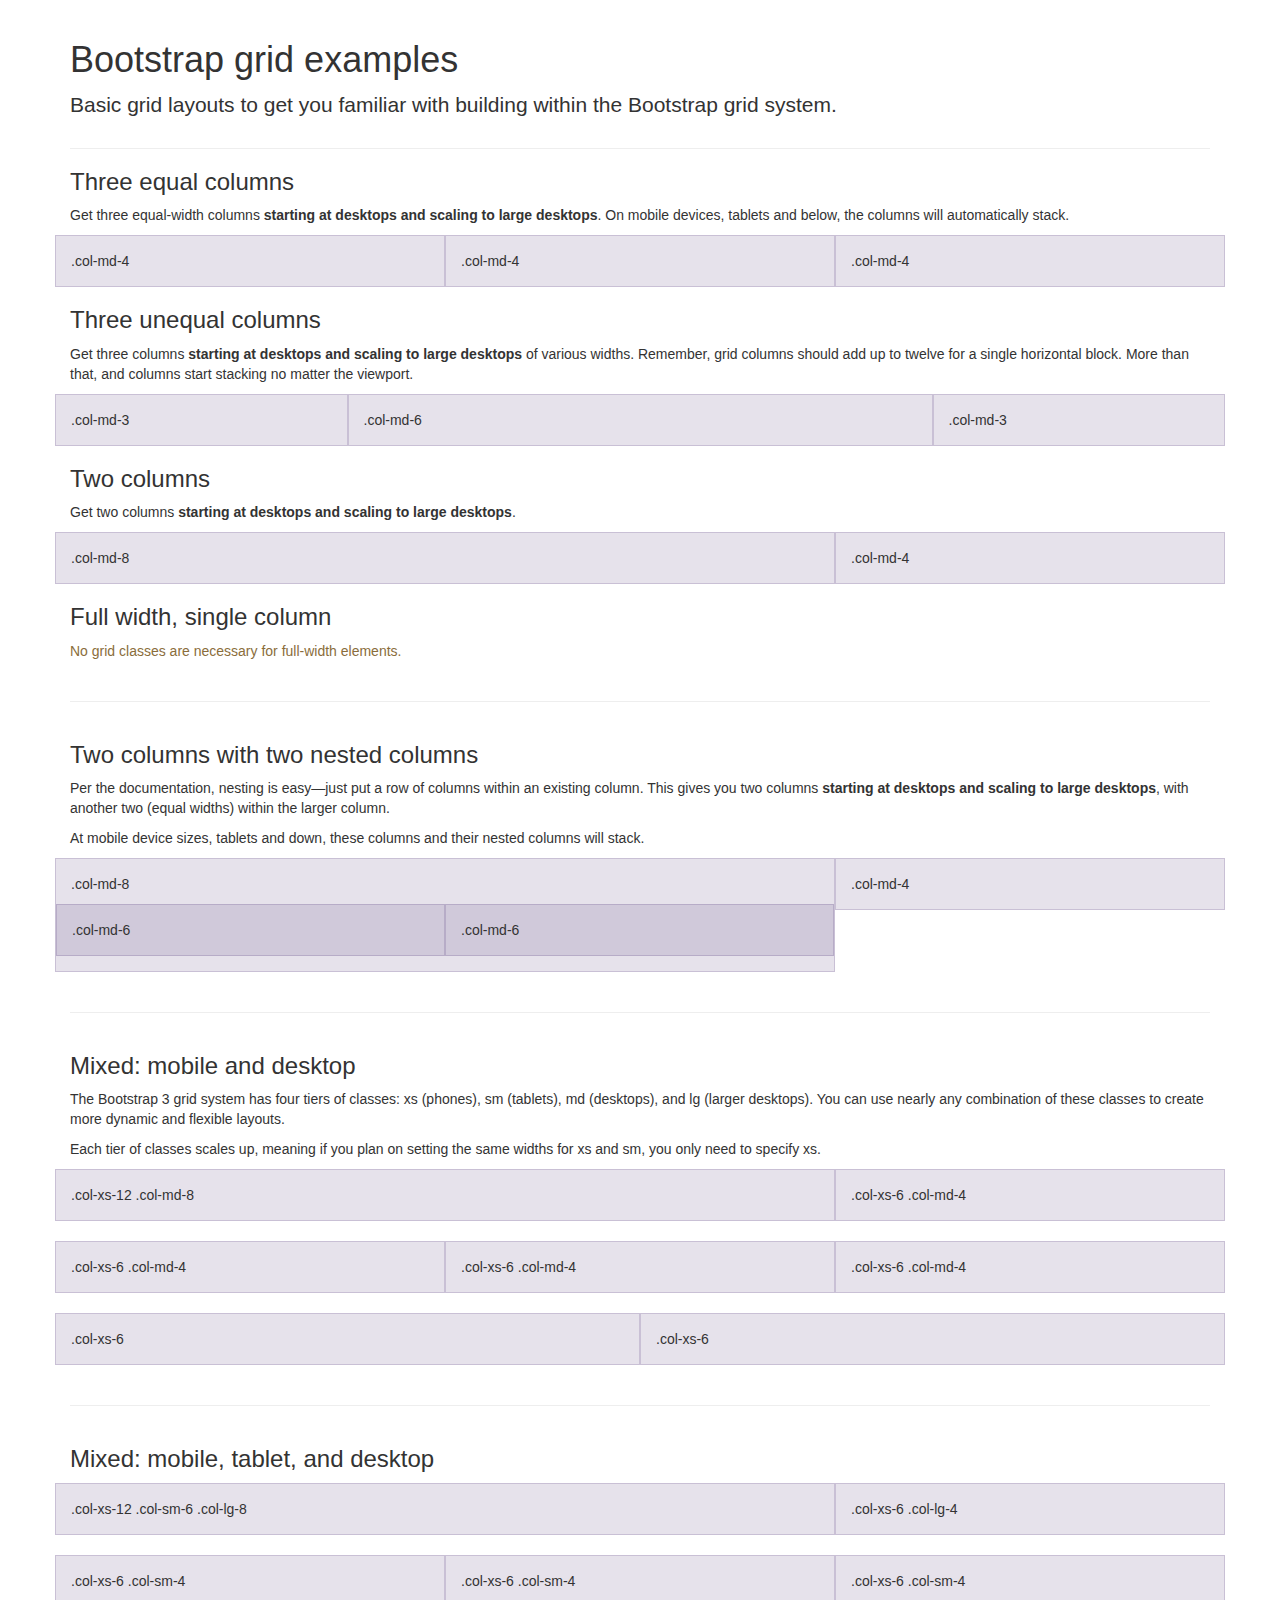
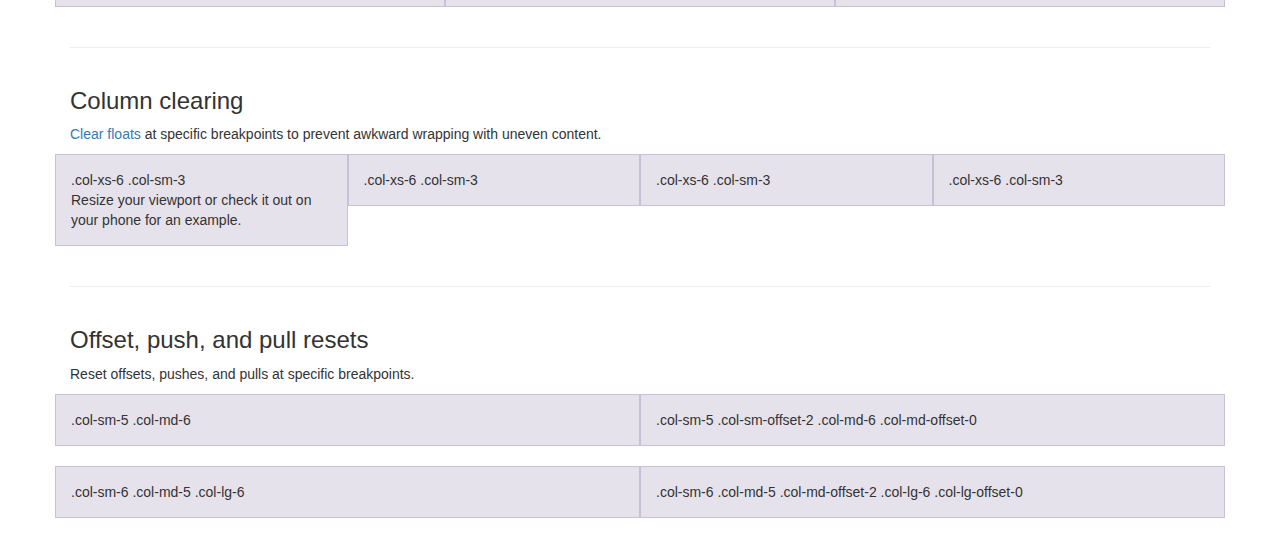
<file: snippets/static/snippets/bootstrap-3.3.6/docs/examples/grid/index.html>
<!DOCTYPE html>
<html lang="en">
  <head>
    <meta charset="utf-8">
    <meta http-equiv="X-UA-Compatible" content="IE=edge">
    <meta name="viewport" content="width=device-width, initial-scale=1">
    <!-- The above 3 meta tags *must* come first in the head; any other head content must come *after* these tags -->
    <meta name="description" content="">
    <meta name="author" content="">
    <link rel="icon" href="../../favicon.ico">

    <title>Grid Template for Bootstrap</title>

    <!-- Bootstrap core CSS -->
    <link href="../../dist/css/bootstrap.min.css" rel="stylesheet">

    <!-- IE10 viewport hack for Surface/desktop Windows 8 bug -->
    <link href="../../assets/css/ie10-viewport-bug-workaround.css" rel="stylesheet">

    <!-- Custom styles for this template -->
    <link href="grid.css" rel="stylesheet">

    <!-- Just for debugging purposes. Don't actually copy these 2 lines! -->
    <!--[if lt IE 9]><script src="../../assets/js/ie8-responsive-file-warning.js"></script><![endif]-->
    <script src="../../assets/js/ie-emulation-modes-warning.js"></script>

    <!-- HTML5 shim and Respond.js for IE8 support of HTML5 elements and media queries -->
    <!--[if lt IE 9]>
      <script src="https://oss.maxcdn.com/html5shiv/3.7.2/html5shiv.min.js"></script>
      <script src="https://oss.maxcdn.com/respond/1.4.2/respond.min.js"></script>
    <![endif]-->
  </head>

  <body>
    <div class="container">

      <div class="page-header">
        <h1>Bootstrap grid examples</h1>
        <p class="lead">Basic grid layouts to get you familiar with building within the Bootstrap grid system.</p>
      </div>

      <h3>Three equal columns</h3>
      <p>Get three equal-width columns <strong>starting at desktops and scaling to large desktops</strong>. On mobile devices, tablets and below, the columns will automatically stack.</p>
      <div class="row">
        <div class="col-md-4">.col-md-4</div>
        <div class="col-md-4">.col-md-4</div>
        <div class="col-md-4">.col-md-4</div>
      </div>

      <h3>Three unequal columns</h3>
      <p>Get three columns <strong>starting at desktops and scaling to large desktops</strong> of various widths. Remember, grid columns should add up to twelve for a single horizontal block. More than that, and columns start stacking no matter the viewport.</p>
      <div class="row">
        <div class="col-md-3">.col-md-3</div>
        <div class="col-md-6">.col-md-6</div>
        <div class="col-md-3">.col-md-3</div>
      </div>

      <h3>Two columns</h3>
      <p>Get two columns <strong>starting at desktops and scaling to large desktops</strong>.</p>
      <div class="row">
        <div class="col-md-8">.col-md-8</div>
        <div class="col-md-4">.col-md-4</div>
      </div>

      <h3>Full width, single column</h3>
      <p class="text-warning">No grid classes are necessary for full-width elements.</p>

      <hr>

      <h3>Two columns with two nested columns</h3>
      <p>Per the documentation, nesting is easy—just put a row of columns within an existing column. This gives you two columns <strong>starting at desktops and scaling to large desktops</strong>, with another two (equal widths) within the larger column.</p>
      <p>At mobile device sizes, tablets and down, these columns and their nested columns will stack.</p>
      <div class="row">
        <div class="col-md-8">
          .col-md-8
          <div class="row">
            <div class="col-md-6">.col-md-6</div>
            <div class="col-md-6">.col-md-6</div>
          </div>
        </div>
        <div class="col-md-4">.col-md-4</div>
      </div>

      <hr>

      <h3>Mixed: mobile and desktop</h3>
      <p>The Bootstrap 3 grid system has four tiers of classes: xs (phones), sm (tablets), md (desktops), and lg (larger desktops). You can use nearly any combination of these classes to create more dynamic and flexible layouts.</p>
      <p>Each tier of classes scales up, meaning if you plan on setting the same widths for xs and sm, you only need to specify xs.</p>
      <div class="row">
        <div class="col-xs-12 col-md-8">.col-xs-12 .col-md-8</div>
        <div class="col-xs-6 col-md-4">.col-xs-6 .col-md-4</div>
      </div>
      <div class="row">
        <div class="col-xs-6 col-md-4">.col-xs-6 .col-md-4</div>
        <div class="col-xs-6 col-md-4">.col-xs-6 .col-md-4</div>
        <div class="col-xs-6 col-md-4">.col-xs-6 .col-md-4</div>
      </div>
      <div class="row">
        <div class="col-xs-6">.col-xs-6</div>
        <div class="col-xs-6">.col-xs-6</div>
      </div>

      <hr>

      <h3>Mixed: mobile, tablet, and desktop</h3>
      <p></p>
      <div class="row">
        <div class="col-xs-12 col-sm-6 col-lg-8">.col-xs-12 .col-sm-6 .col-lg-8</div>
        <div class="col-xs-6 col-lg-4">.col-xs-6 .col-lg-4</div>
      </div>
      <div class="row">
        <div class="col-xs-6 col-sm-4">.col-xs-6 .col-sm-4</div>
        <div class="col-xs-6 col-sm-4">.col-xs-6 .col-sm-4</div>
        <div class="col-xs-6 col-sm-4">.col-xs-6 .col-sm-4</div>
      </div>

      <hr>

      <h3>Column clearing</h3>
      <p><a href="http://getbootstrap.com/css/#grid-responsive-resets">Clear floats</a> at specific breakpoints to prevent awkward wrapping with uneven content.</p>
      <div class="row">
        <div class="col-xs-6 col-sm-3">
          .col-xs-6 .col-sm-3
          <br>
          Resize your viewport or check it out on your phone for an example.
        </div>
        <div class="col-xs-6 col-sm-3">.col-xs-6 .col-sm-3</div>

        <!-- Add the extra clearfix for only the required viewport -->
        <div class="clearfix visible-xs"></div>

        <div class="col-xs-6 col-sm-3">.col-xs-6 .col-sm-3</div>
        <div class="col-xs-6 col-sm-3">.col-xs-6 .col-sm-3</div>
      </div>

      <hr>

      <h3>Offset, push, and pull resets</h3>
      <p>Reset offsets, pushes, and pulls at specific breakpoints.</p>
      <div class="row">
        <div class="col-sm-5 col-md-6">.col-sm-5 .col-md-6</div>
        <div class="col-sm-5 col-sm-offset-2 col-md-6 col-md-offset-0">.col-sm-5 .col-sm-offset-2 .col-md-6 .col-md-offset-0</div>
      </div>
      <div class="row">
        <div class="col-sm-6 col-md-5 col-lg-6">.col-sm-6 .col-md-5 .col-lg-6</div>
        <div class="col-sm-6 col-md-5 col-md-offset-2 col-lg-6 col-lg-offset-0">.col-sm-6 .col-md-5 .col-md-offset-2 .col-lg-6 .col-lg-offset-0</div>
      </div>


    </div> <!-- /container -->


    <!-- IE10 viewport hack for Surface/desktop Windows 8 bug -->
    <script src="../../assets/js/ie10-viewport-bug-workaround.js"></script>
  </body>
</html>
</file>
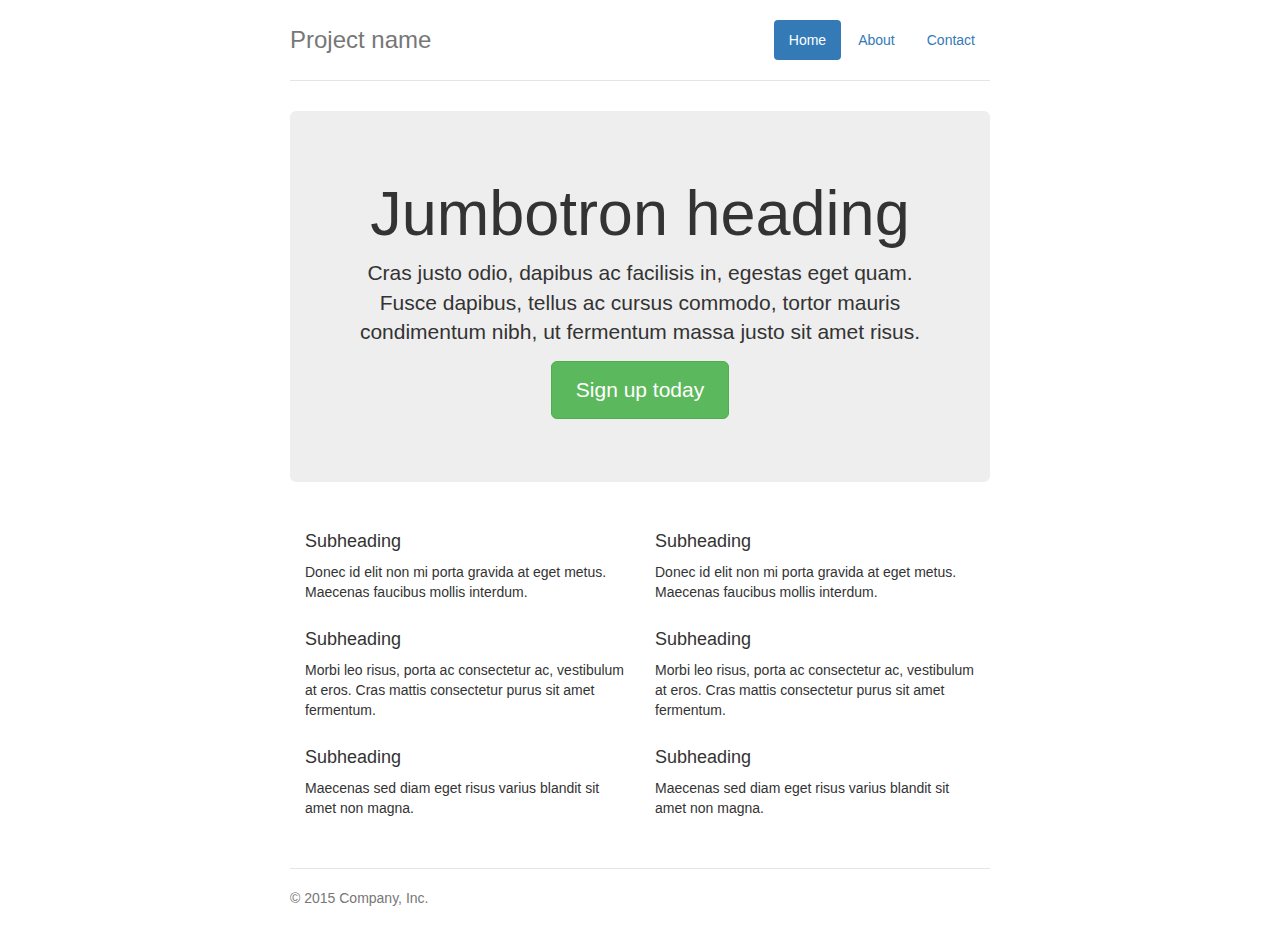
<file: snippets/static/snippets/bootstrap-3.3.6/docs/examples/jumbotron-narrow/index.html>
<!DOCTYPE html>
<html lang="en">
  <head>
    <meta charset="utf-8">
    <meta http-equiv="X-UA-Compatible" content="IE=edge">
    <meta name="viewport" content="width=device-width, initial-scale=1">
    <!-- The above 3 meta tags *must* come first in the head; any other head content must come *after* these tags -->
    <meta name="description" content="">
    <meta name="author" content="">
    <link rel="icon" href="../../favicon.ico">

    <title>Narrow Jumbotron Template for Bootstrap</title>

    <!-- Bootstrap core CSS -->
    <link href="../../dist/css/bootstrap.min.css" rel="stylesheet">

    <!-- IE10 viewport hack for Surface/desktop Windows 8 bug -->
    <link href="../../assets/css/ie10-viewport-bug-workaround.css" rel="stylesheet">

    <!-- Custom styles for this template -->
    <link href="jumbotron-narrow.css" rel="stylesheet">

    <!-- Just for debugging purposes. Don't actually copy these 2 lines! -->
    <!--[if lt IE 9]><script src="../../assets/js/ie8-responsive-file-warning.js"></script><![endif]-->
    <script src="../../assets/js/ie-emulation-modes-warning.js"></script>

    <!-- HTML5 shim and Respond.js for IE8 support of HTML5 elements and media queries -->
    <!--[if lt IE 9]>
      <script src="https://oss.maxcdn.com/html5shiv/3.7.2/html5shiv.min.js"></script>
      <script src="https://oss.maxcdn.com/respond/1.4.2/respond.min.js"></script>
    <![endif]-->
  </head>

  <body>

    <div class="container">
      <div class="header clearfix">
        <nav>
          <ul class="nav nav-pills pull-right">
            <li role="presentation" class="active"><a href="#">Home</a></li>
            <li role="presentation"><a href="#">About</a></li>
            <li role="presentation"><a href="#">Contact</a></li>
          </ul>
        </nav>
        <h3 class="text-muted">Project name</h3>
      </div>

      <div class="jumbotron">
        <h1>Jumbotron heading</h1>
        <p class="lead">Cras justo odio, dapibus ac facilisis in, egestas eget quam. Fusce dapibus, tellus ac cursus commodo, tortor mauris condimentum nibh, ut fermentum massa justo sit amet risus.</p>
        <p><a class="btn btn-lg btn-success" href="#" role="button">Sign up today</a></p>
      </div>

      <div class="row marketing">
        <div class="col-lg-6">
          <h4>Subheading</h4>
          <p>Donec id elit non mi porta gravida at eget metus. Maecenas faucibus mollis interdum.</p>

          <h4>Subheading</h4>
          <p>Morbi leo risus, porta ac consectetur ac, vestibulum at eros. Cras mattis consectetur purus sit amet fermentum.</p>

          <h4>Subheading</h4>
          <p>Maecenas sed diam eget risus varius blandit sit amet non magna.</p>
        </div>

        <div class="col-lg-6">
          <h4>Subheading</h4>
          <p>Donec id elit non mi porta gravida at eget metus. Maecenas faucibus mollis interdum.</p>

          <h4>Subheading</h4>
          <p>Morbi leo risus, porta ac consectetur ac, vestibulum at eros. Cras mattis consectetur purus sit amet fermentum.</p>

          <h4>Subheading</h4>
          <p>Maecenas sed diam eget risus varius blandit sit amet non magna.</p>
        </div>
      </div>

      <footer class="footer">
        <p>&copy; 2015 Company, Inc.</p>
      </footer>

    </div> <!-- /container -->


    <!-- IE10 viewport hack for Surface/desktop Windows 8 bug -->
    <script src="../../assets/js/ie10-viewport-bug-workaround.js"></script>
  </body>
</html>
</file>
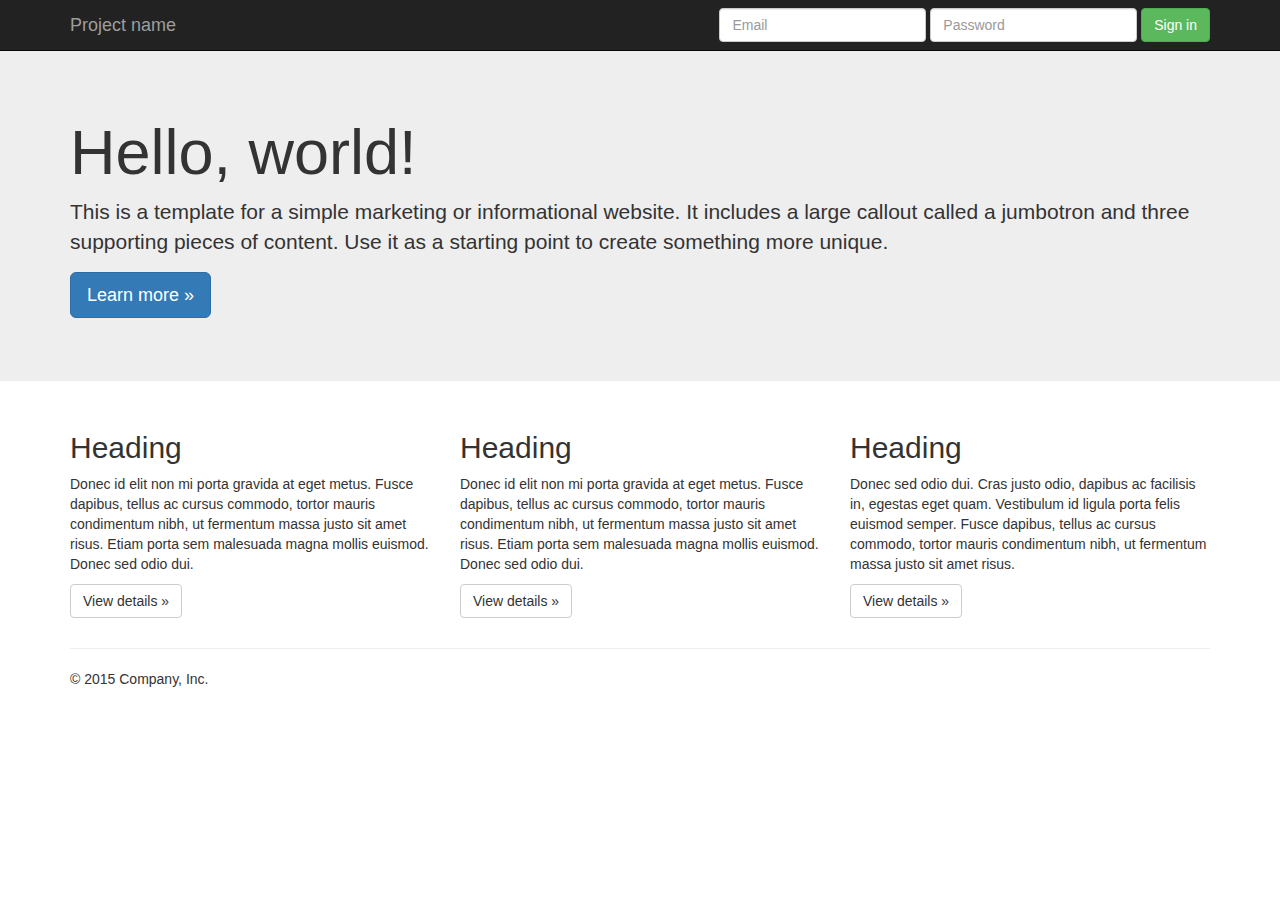
<file: snippets/static/snippets/bootstrap-3.3.6/docs/examples/jumbotron/index.html>
<!DOCTYPE html>
<html lang="en">
  <head>
    <meta charset="utf-8">
    <meta http-equiv="X-UA-Compatible" content="IE=edge">
    <meta name="viewport" content="width=device-width, initial-scale=1">
    <!-- The above 3 meta tags *must* come first in the head; any other head content must come *after* these tags -->
    <meta name="description" content="">
    <meta name="author" content="">
    <link rel="icon" href="../../favicon.ico">

    <title>Jumbotron Template for Bootstrap</title>

    <!-- Bootstrap core CSS -->
    <link href="../../dist/css/bootstrap.min.css" rel="stylesheet">

    <!-- IE10 viewport hack for Surface/desktop Windows 8 bug -->
    <link href="../../assets/css/ie10-viewport-bug-workaround.css" rel="stylesheet">

    <!-- Custom styles for this template -->
    <link href="jumbotron.css" rel="stylesheet">

    <!-- Just for debugging purposes. Don't actually copy these 2 lines! -->
    <!--[if lt IE 9]><script src="../../assets/js/ie8-responsive-file-warning.js"></script><![endif]-->
    <script src="../../assets/js/ie-emulation-modes-warning.js"></script>

    <!-- HTML5 shim and Respond.js for IE8 support of HTML5 elements and media queries -->
    <!--[if lt IE 9]>
      <script src="https://oss.maxcdn.com/html5shiv/3.7.2/html5shiv.min.js"></script>
      <script src="https://oss.maxcdn.com/respond/1.4.2/respond.min.js"></script>
    <![endif]-->
  </head>

  <body>

    <nav class="navbar navbar-inverse navbar-fixed-top">
      <div class="container">
        <div class="navbar-header">
          <button type="button" class="navbar-toggle collapsed" data-toggle="collapse" data-target="#navbar" aria-expanded="false" aria-controls="navbar">
            <span class="sr-only">Toggle navigation</span>
            <span class="icon-bar"></span>
            <span class="icon-bar"></span>
            <span class="icon-bar"></span>
          </button>
          <a class="navbar-brand" href="#">Project name</a>
        </div>
        <div id="navbar" class="navbar-collapse collapse">
          <form class="navbar-form navbar-right">
            <div class="form-group">
              <input type="text" placeholder="Email" class="form-control">
            </div>
            <div class="form-group">
              <input type="password" placeholder="Password" class="form-control">
            </div>
            <button type="submit" class="btn btn-success">Sign in</button>
          </form>
        </div><!--/.navbar-collapse -->
      </div>
    </nav>

    <!-- Main jumbotron for a primary marketing message or call to action -->
    <div class="jumbotron">
      <div class="container">
        <h1>Hello, world!</h1>
        <p>This is a template for a simple marketing or informational website. It includes a large callout called a jumbotron and three supporting pieces of content. Use it as a starting point to create something more unique.</p>
        <p><a class="btn btn-primary btn-lg" href="#" role="button">Learn more &raquo;</a></p>
      </div>
    </div>

    <div class="container">
      <!-- Example row of columns -->
      <div class="row">
        <div class="col-md-4">
          <h2>Heading</h2>
          <p>Donec id elit non mi porta gravida at eget metus. Fusce dapibus, tellus ac cursus commodo, tortor mauris condimentum nibh, ut fermentum massa justo sit amet risus. Etiam porta sem malesuada magna mollis euismod. Donec sed odio dui. </p>
          <p><a class="btn btn-default" href="#" role="button">View details &raquo;</a></p>
        </div>
        <div class="col-md-4">
          <h2>Heading</h2>
          <p>Donec id elit non mi porta gravida at eget metus. Fusce dapibus, tellus ac cursus commodo, tortor mauris condimentum nibh, ut fermentum massa justo sit amet risus. Etiam porta sem malesuada magna mollis euismod. Donec sed odio dui. </p>
          <p><a class="btn btn-default" href="#" role="button">View details &raquo;</a></p>
       </div>
        <div class="col-md-4">
          <h2>Heading</h2>
          <p>Donec sed odio dui. Cras justo odio, dapibus ac facilisis in, egestas eget quam. Vestibulum id ligula porta felis euismod semper. Fusce dapibus, tellus ac cursus commodo, tortor mauris condimentum nibh, ut fermentum massa justo sit amet risus.</p>
          <p><a class="btn btn-default" href="#" role="button">View details &raquo;</a></p>
        </div>
      </div>

      <hr>

      <footer>
        <p>&copy; 2015 Company, Inc.</p>
      </footer>
    </div> <!-- /container -->


    <!-- Bootstrap core JavaScript
    ================================================== -->
    <!-- Placed at the end of the document so the pages load faster -->
    <script src="https://ajax.googleapis.com/ajax/libs/jquery/1.11.3/jquery.min.js"></script>
    <script>window.jQuery || document.write('<script src="../../assets/js/vendor/jquery.min.js"><\/script>')</script>
    <script src="../../dist/js/bootstrap.min.js"></script>
    <!-- IE10 viewport hack for Surface/desktop Windows 8 bug -->
    <script src="../../assets/js/ie10-viewport-bug-workaround.js"></script>
  </body>
</html>
</file>
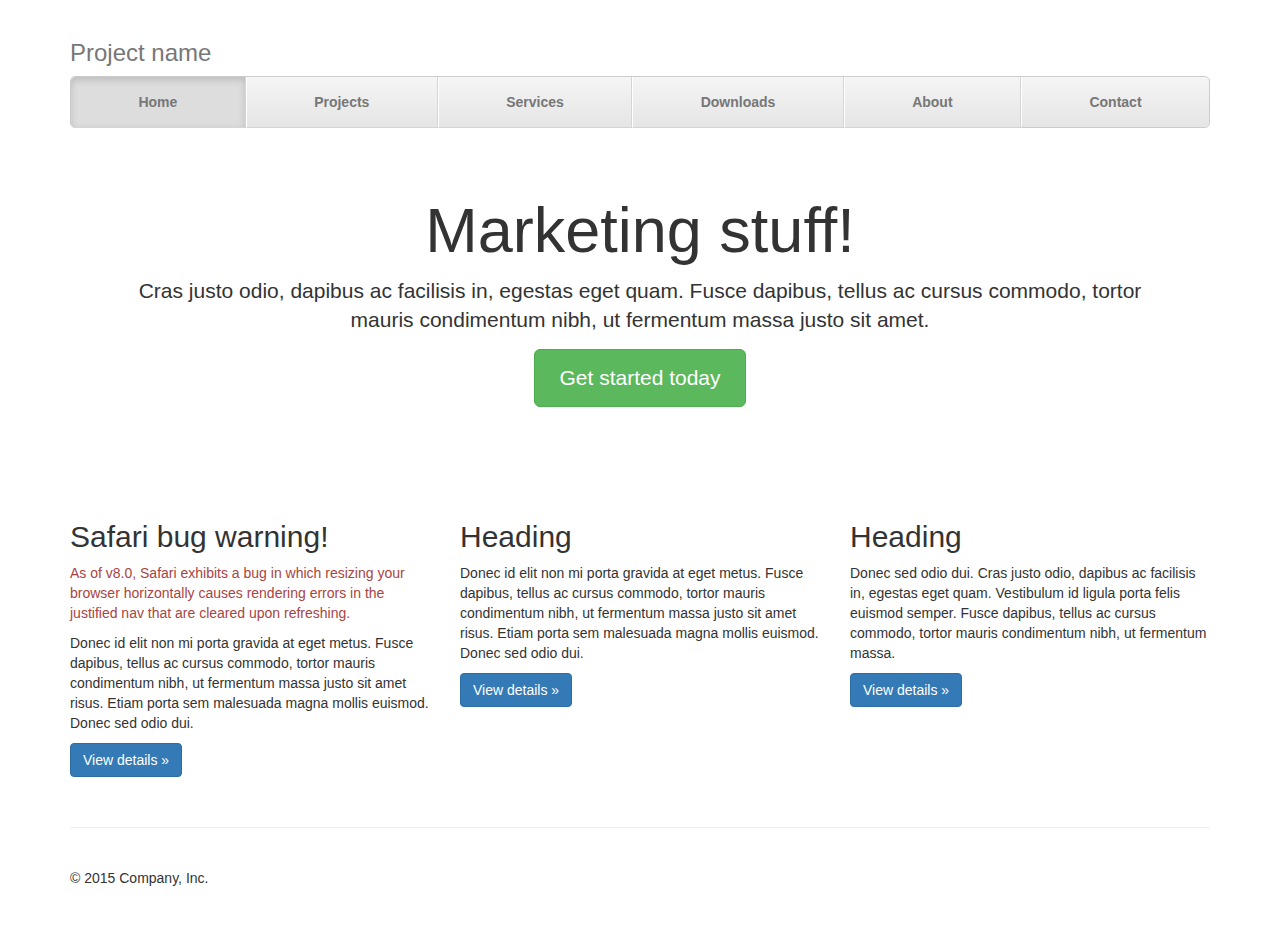
<file: snippets/static/snippets/bootstrap-3.3.6/docs/examples/justified-nav/index.html>
<!DOCTYPE html>
<html lang="en">
  <head>
    <meta charset="utf-8">
    <meta http-equiv="X-UA-Compatible" content="IE=edge">
    <meta name="viewport" content="width=device-width, initial-scale=1">
    <!-- The above 3 meta tags *must* come first in the head; any other head content must come *after* these tags -->
    <meta name="description" content="">
    <meta name="author" content="">
    <link rel="icon" href="../../favicon.ico">

    <title>Justified Nav Template for Bootstrap</title>

    <!-- Bootstrap core CSS -->
    <link href="../../dist/css/bootstrap.min.css" rel="stylesheet">

    <!-- IE10 viewport hack for Surface/desktop Windows 8 bug -->
    <link href="../../assets/css/ie10-viewport-bug-workaround.css" rel="stylesheet">

    <!-- Custom styles for this template -->
    <link href="justified-nav.css" rel="stylesheet">

    <!-- Just for debugging purposes. Don't actually copy these 2 lines! -->
    <!--[if lt IE 9]><script src="../../assets/js/ie8-responsive-file-warning.js"></script><![endif]-->
    <script src="../../assets/js/ie-emulation-modes-warning.js"></script>

    <!-- HTML5 shim and Respond.js for IE8 support of HTML5 elements and media queries -->
    <!--[if lt IE 9]>
      <script src="https://oss.maxcdn.com/html5shiv/3.7.2/html5shiv.min.js"></script>
      <script src="https://oss.maxcdn.com/respond/1.4.2/respond.min.js"></script>
    <![endif]-->
  </head>

  <body>

    <div class="container">

      <!-- The justified navigation menu is meant for single line per list item.
           Multiple lines will require custom code not provided by Bootstrap. -->
      <div class="masthead">
        <h3 class="text-muted">Project name</h3>
        <nav>
          <ul class="nav nav-justified">
            <li class="active"><a href="#">Home</a></li>
            <li><a href="#">Projects</a></li>
            <li><a href="#">Services</a></li>
            <li><a href="#">Downloads</a></li>
            <li><a href="#">About</a></li>
            <li><a href="#">Contact</a></li>
          </ul>
        </nav>
      </div>

      <!-- Jumbotron -->
      <div class="jumbotron">
        <h1>Marketing stuff!</h1>
        <p class="lead">Cras justo odio, dapibus ac facilisis in, egestas eget quam. Fusce dapibus, tellus ac cursus commodo, tortor mauris condimentum nibh, ut fermentum massa justo sit amet.</p>
        <p><a class="btn btn-lg btn-success" href="#" role="button">Get started today</a></p>
      </div>

      <!-- Example row of columns -->
      <div class="row">
        <div class="col-lg-4">
          <h2>Safari bug warning!</h2>
          <p class="text-danger">As of v8.0, Safari exhibits a bug in which resizing your browser horizontally causes rendering errors in the justified nav that are cleared upon refreshing.</p>
          <p>Donec id elit non mi porta gravida at eget metus. Fusce dapibus, tellus ac cursus commodo, tortor mauris condimentum nibh, ut fermentum massa justo sit amet risus. Etiam porta sem malesuada magna mollis euismod. Donec sed odio dui. </p>
          <p><a class="btn btn-primary" href="#" role="button">View details &raquo;</a></p>
        </div>
        <div class="col-lg-4">
          <h2>Heading</h2>
          <p>Donec id elit non mi porta gravida at eget metus. Fusce dapibus, tellus ac cursus commodo, tortor mauris condimentum nibh, ut fermentum massa justo sit amet risus. Etiam porta sem malesuada magna mollis euismod. Donec sed odio dui. </p>
          <p><a class="btn btn-primary" href="#" role="button">View details &raquo;</a></p>
       </div>
        <div class="col-lg-4">
          <h2>Heading</h2>
          <p>Donec sed odio dui. Cras justo odio, dapibus ac facilisis in, egestas eget quam. Vestibulum id ligula porta felis euismod semper. Fusce dapibus, tellus ac cursus commodo, tortor mauris condimentum nibh, ut fermentum massa.</p>
          <p><a class="btn btn-primary" href="#" role="button">View details &raquo;</a></p>
        </div>
      </div>

      <!-- Site footer -->
      <footer class="footer">
        <p>&copy; 2015 Company, Inc.</p>
      </footer>

    </div> <!-- /container -->


    <!-- IE10 viewport hack for Surface/desktop Windows 8 bug -->
    <script src="../../assets/js/ie10-viewport-bug-workaround.js"></script>
  </body>
</html>
</file>
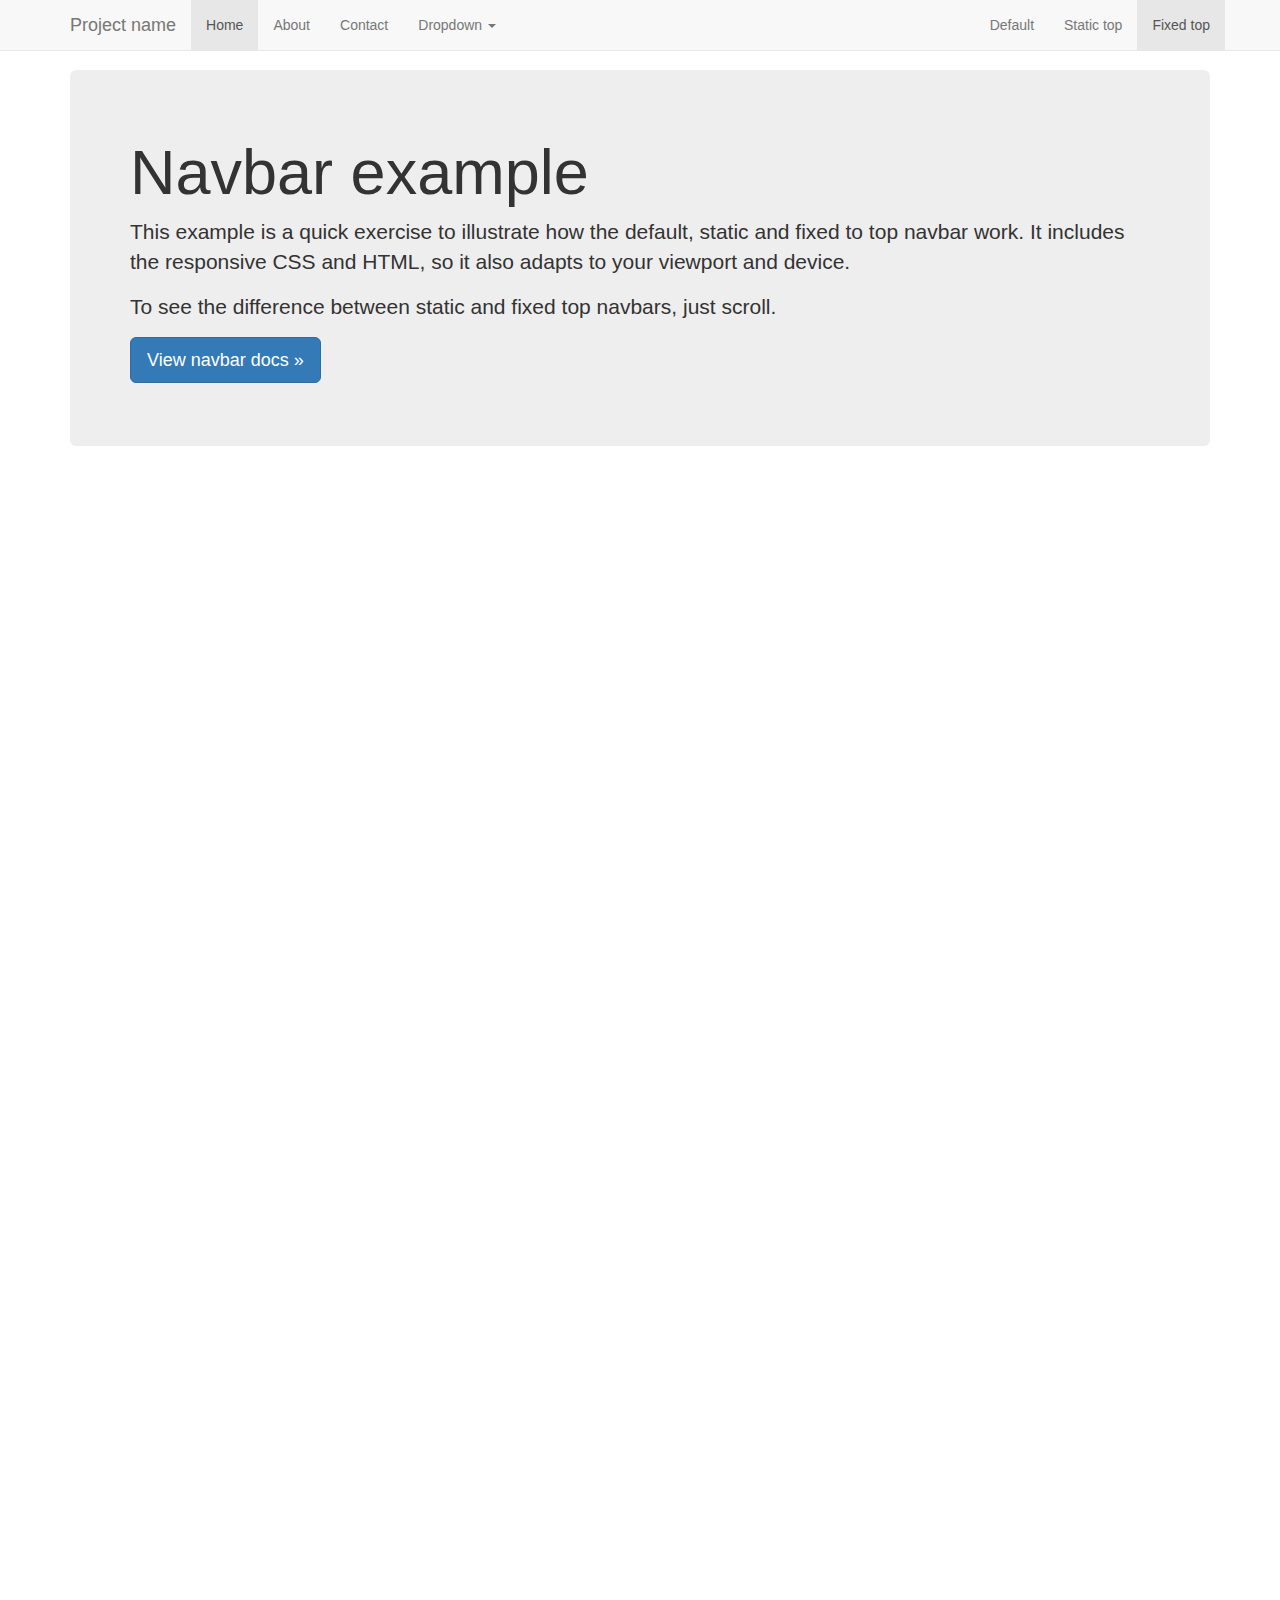
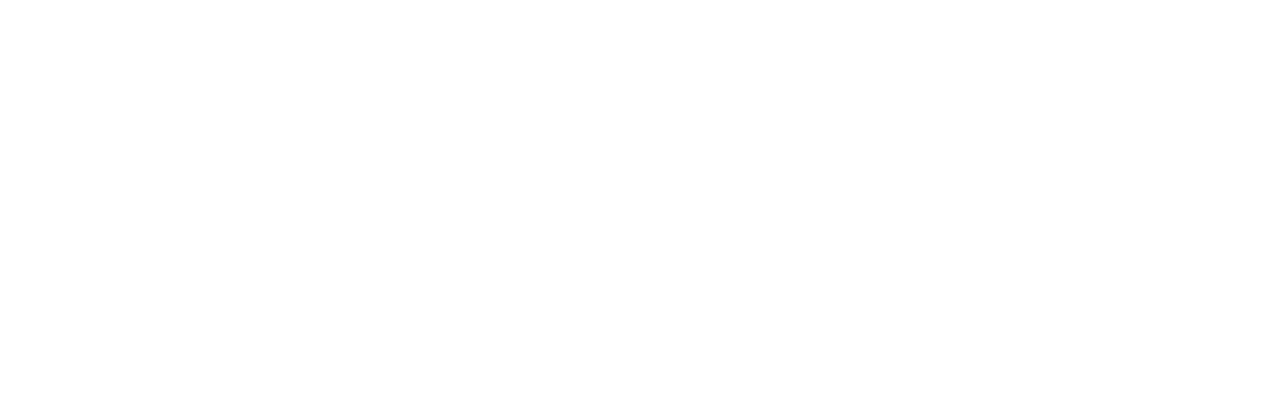
<file: snippets/static/snippets/bootstrap-3.3.6/docs/examples/navbar-fixed-top/index.html>
<!DOCTYPE html>
<html lang="en">
  <head>
    <meta charset="utf-8">
    <meta http-equiv="X-UA-Compatible" content="IE=edge">
    <meta name="viewport" content="width=device-width, initial-scale=1">
    <!-- The above 3 meta tags *must* come first in the head; any other head content must come *after* these tags -->
    <meta name="description" content="">
    <meta name="author" content="">
    <link rel="icon" href="../../favicon.ico">

    <title>Fixed Top Navbar Example for Bootstrap</title>

    <!-- Bootstrap core CSS -->
    <link href="../../dist/css/bootstrap.min.css" rel="stylesheet">

    <!-- IE10 viewport hack for Surface/desktop Windows 8 bug -->
    <link href="../../assets/css/ie10-viewport-bug-workaround.css" rel="stylesheet">

    <!-- Custom styles for this template -->
    <link href="navbar-fixed-top.css" rel="stylesheet">

    <!-- Just for debugging purposes. Don't actually copy these 2 lines! -->
    <!--[if lt IE 9]><script src="../../assets/js/ie8-responsive-file-warning.js"></script><![endif]-->
    <script src="../../assets/js/ie-emulation-modes-warning.js"></script>

    <!-- HTML5 shim and Respond.js for IE8 support of HTML5 elements and media queries -->
    <!--[if lt IE 9]>
      <script src="https://oss.maxcdn.com/html5shiv/3.7.2/html5shiv.min.js"></script>
      <script src="https://oss.maxcdn.com/respond/1.4.2/respond.min.js"></script>
    <![endif]-->
  </head>

  <body>

    <!-- Fixed navbar -->
    <nav class="navbar navbar-default navbar-fixed-top">
      <div class="container">
        <div class="navbar-header">
          <button type="button" class="navbar-toggle collapsed" data-toggle="collapse" data-target="#navbar" aria-expanded="false" aria-controls="navbar">
            <span class="sr-only">Toggle navigation</span>
            <span class="icon-bar"></span>
            <span class="icon-bar"></span>
            <span class="icon-bar"></span>
          </button>
          <a class="navbar-brand" href="#">Project name</a>
        </div>
        <div id="navbar" class="navbar-collapse collapse">
          <ul class="nav navbar-nav">
            <li class="active"><a href="#">Home</a></li>
            <li><a href="#about">About</a></li>
            <li><a href="#contact">Contact</a></li>
            <li class="dropdown">
              <a href="#" class="dropdown-toggle" data-toggle="dropdown" role="button" aria-haspopup="true" aria-expanded="false">Dropdown <span class="caret"></span></a>
              <ul class="dropdown-menu">
                <li><a href="#">Action</a></li>
                <li><a href="#">Another action</a></li>
                <li><a href="#">Something else here</a></li>
                <li role="separator" class="divider"></li>
                <li class="dropdown-header">Nav header</li>
                <li><a href="#">Separated link</a></li>
                <li><a href="#">One more separated link</a></li>
              </ul>
            </li>
          </ul>
          <ul class="nav navbar-nav navbar-right">
            <li><a href="../navbar/">Default</a></li>
            <li><a href="../navbar-static-top/">Static top</a></li>
            <li class="active"><a href="./">Fixed top <span class="sr-only">(current)</span></a></li>
          </ul>
        </div><!--/.nav-collapse -->
      </div>
    </nav>

    <div class="container">

      <!-- Main component for a primary marketing message or call to action -->
      <div class="jumbotron">
        <h1>Navbar example</h1>
        <p>This example is a quick exercise to illustrate how the default, static and fixed to top navbar work. It includes the responsive CSS and HTML, so it also adapts to your viewport and device.</p>
        <p>To see the difference between static and fixed top navbars, just scroll.</p>
        <p>
          <a class="btn btn-lg btn-primary" href="../../components/#navbar" role="button">View navbar docs &raquo;</a>
        </p>
      </div>

    </div> <!-- /container -->


    <!-- Bootstrap core JavaScript
    ================================================== -->
    <!-- Placed at the end of the document so the pages load faster -->
    <script src="https://ajax.googleapis.com/ajax/libs/jquery/1.11.3/jquery.min.js"></script>
    <script>window.jQuery || document.write('<script src="../../assets/js/vendor/jquery.min.js"><\/script>')</script>
    <script src="../../dist/js/bootstrap.min.js"></script>
    <!-- IE10 viewport hack for Surface/desktop Windows 8 bug -->
    <script src="../../assets/js/ie10-viewport-bug-workaround.js"></script>
  </body>
</html>
</file>
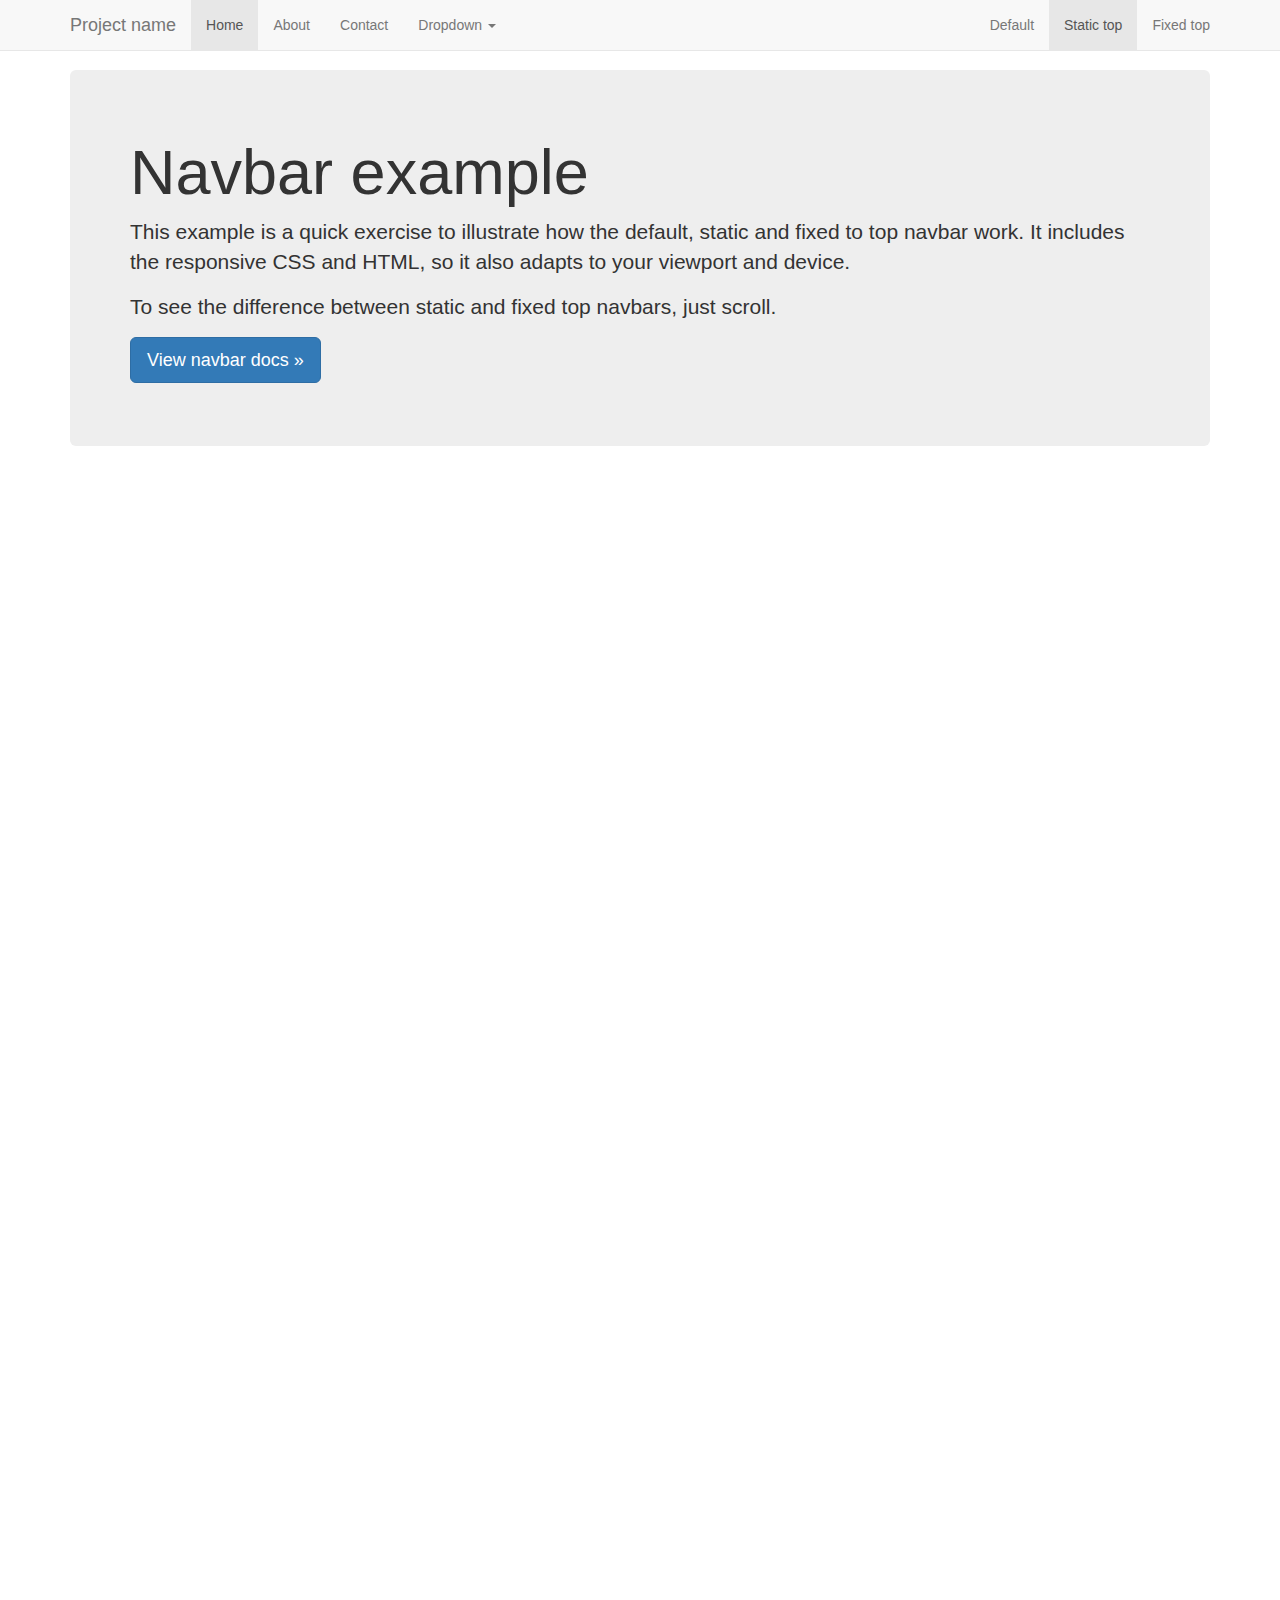
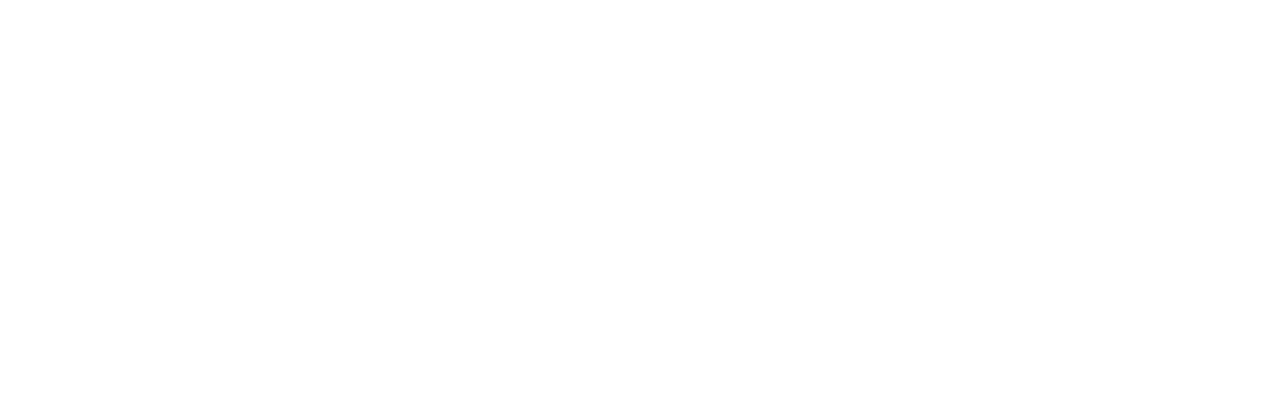
<file: snippets/static/snippets/bootstrap-3.3.6/docs/examples/navbar-static-top/index.html>
<!DOCTYPE html>
<html lang="en">
  <head>
    <meta charset="utf-8">
    <meta http-equiv="X-UA-Compatible" content="IE=edge">
    <meta name="viewport" content="width=device-width, initial-scale=1">
    <!-- The above 3 meta tags *must* come first in the head; any other head content must come *after* these tags -->
    <meta name="description" content="">
    <meta name="author" content="">
    <link rel="icon" href="../../favicon.ico">

    <title>Static Top Navbar Example for Bootstrap</title>

    <!-- Bootstrap core CSS -->
    <link href="../../dist/css/bootstrap.min.css" rel="stylesheet">

    <!-- IE10 viewport hack for Surface/desktop Windows 8 bug -->
    <link href="../../assets/css/ie10-viewport-bug-workaround.css" rel="stylesheet">

    <!-- Custom styles for this template -->
    <link href="navbar-static-top.css" rel="stylesheet">

    <!-- Just for debugging purposes. Don't actually copy these 2 lines! -->
    <!--[if lt IE 9]><script src="../../assets/js/ie8-responsive-file-warning.js"></script><![endif]-->
    <script src="../../assets/js/ie-emulation-modes-warning.js"></script>

    <!-- HTML5 shim and Respond.js for IE8 support of HTML5 elements and media queries -->
    <!--[if lt IE 9]>
      <script src="https://oss.maxcdn.com/html5shiv/3.7.2/html5shiv.min.js"></script>
      <script src="https://oss.maxcdn.com/respond/1.4.2/respond.min.js"></script>
    <![endif]-->
  </head>

  <body>

    <!-- Static navbar -->
    <nav class="navbar navbar-default navbar-static-top">
      <div class="container">
        <div class="navbar-header">
          <button type="button" class="navbar-toggle collapsed" data-toggle="collapse" data-target="#navbar" aria-expanded="false" aria-controls="navbar">
            <span class="sr-only">Toggle navigation</span>
            <span class="icon-bar"></span>
            <span class="icon-bar"></span>
            <span class="icon-bar"></span>
          </button>
          <a class="navbar-brand" href="#">Project name</a>
        </div>
        <div id="navbar" class="navbar-collapse collapse">
          <ul class="nav navbar-nav">
            <li class="active"><a href="#">Home</a></li>
            <li><a href="#about">About</a></li>
            <li><a href="#contact">Contact</a></li>
            <li class="dropdown">
              <a href="#" class="dropdown-toggle" data-toggle="dropdown" role="button" aria-haspopup="true" aria-expanded="false">Dropdown <span class="caret"></span></a>
              <ul class="dropdown-menu">
                <li><a href="#">Action</a></li>
                <li><a href="#">Another action</a></li>
                <li><a href="#">Something else here</a></li>
                <li role="separator" class="divider"></li>
                <li class="dropdown-header">Nav header</li>
                <li><a href="#">Separated link</a></li>
                <li><a href="#">One more separated link</a></li>
              </ul>
            </li>
          </ul>
          <ul class="nav navbar-nav navbar-right">
            <li><a href="../navbar/">Default</a></li>
            <li class="active"><a href="./">Static top <span class="sr-only">(current)</span></a></li>
            <li><a href="../navbar-fixed-top/">Fixed top</a></li>
          </ul>
        </div><!--/.nav-collapse -->
      </div>
    </nav>


    <div class="container">

      <!-- Main component for a primary marketing message or call to action -->
      <div class="jumbotron">
        <h1>Navbar example</h1>
        <p>This example is a quick exercise to illustrate how the default, static and fixed to top navbar work. It includes the responsive CSS and HTML, so it also adapts to your viewport and device.</p>
        <p>To see the difference between static and fixed top navbars, just scroll.</p>
        <p>
          <a class="btn btn-lg btn-primary" href="../../components/#navbar" role="button">View navbar docs &raquo;</a>
        </p>
      </div>

    </div> <!-- /container -->


    <!-- Bootstrap core JavaScript
    ================================================== -->
    <!-- Placed at the end of the document so the pages load faster -->
    <script src="https://ajax.googleapis.com/ajax/libs/jquery/1.11.3/jquery.min.js"></script>
    <script>window.jQuery || document.write('<script src="../../assets/js/vendor/jquery.min.js"><\/script>')</script>
    <script src="../../dist/js/bootstrap.min.js"></script>
    <!-- IE10 viewport hack for Surface/desktop Windows 8 bug -->
    <script src="../../assets/js/ie10-viewport-bug-workaround.js"></script>
  </body>
</html>
</file>
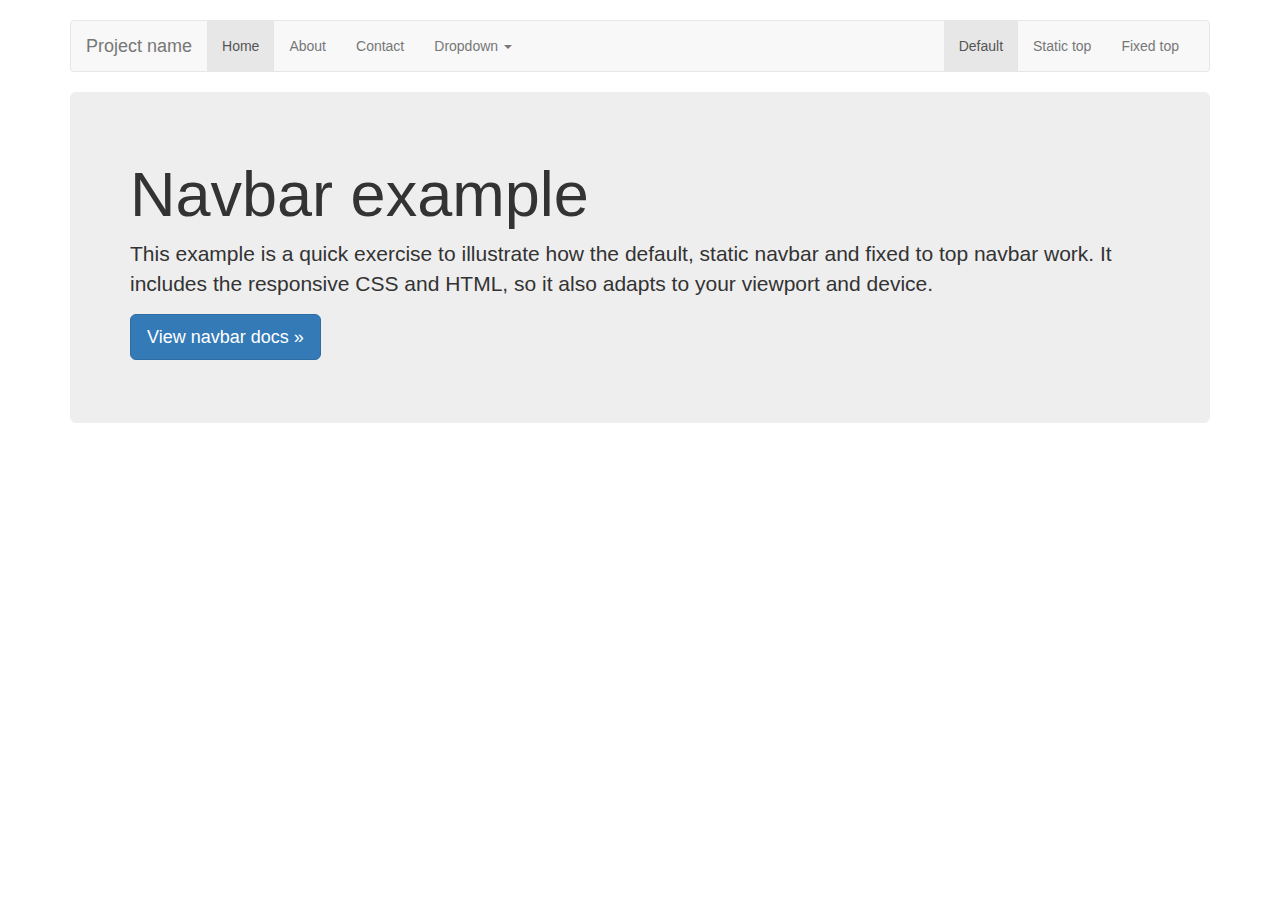
<file: snippets/static/snippets/bootstrap-3.3.6/docs/examples/navbar/index.html>
<!DOCTYPE html>
<html lang="en">
  <head>
    <meta charset="utf-8">
    <meta http-equiv="X-UA-Compatible" content="IE=edge">
    <meta name="viewport" content="width=device-width, initial-scale=1">
    <!-- The above 3 meta tags *must* come first in the head; any other head content must come *after* these tags -->
    <meta name="description" content="">
    <meta name="author" content="">
    <link rel="icon" href="../../favicon.ico">

    <title>Navbar Template for Bootstrap</title>

    <!-- Bootstrap core CSS -->
    <link href="../../dist/css/bootstrap.min.css" rel="stylesheet">

    <!-- IE10 viewport hack for Surface/desktop Windows 8 bug -->
    <link href="../../assets/css/ie10-viewport-bug-workaround.css" rel="stylesheet">

    <!-- Custom styles for this template -->
    <link href="navbar.css" rel="stylesheet">

    <!-- Just for debugging purposes. Don't actually copy these 2 lines! -->
    <!--[if lt IE 9]><script src="../../assets/js/ie8-responsive-file-warning.js"></script><![endif]-->
    <script src="../../assets/js/ie-emulation-modes-warning.js"></script>

    <!-- HTML5 shim and Respond.js for IE8 support of HTML5 elements and media queries -->
    <!--[if lt IE 9]>
      <script src="https://oss.maxcdn.com/html5shiv/3.7.2/html5shiv.min.js"></script>
      <script src="https://oss.maxcdn.com/respond/1.4.2/respond.min.js"></script>
    <![endif]-->
  </head>

  <body>

    <div class="container">

      <!-- Static navbar -->
      <nav class="navbar navbar-default">
        <div class="container-fluid">
          <div class="navbar-header">
            <button type="button" class="navbar-toggle collapsed" data-toggle="collapse" data-target="#navbar" aria-expanded="false" aria-controls="navbar">
              <span class="sr-only">Toggle navigation</span>
              <span class="icon-bar"></span>
              <span class="icon-bar"></span>
              <span class="icon-bar"></span>
            </button>
            <a class="navbar-brand" href="#">Project name</a>
          </div>
          <div id="navbar" class="navbar-collapse collapse">
            <ul class="nav navbar-nav">
              <li class="active"><a href="#">Home</a></li>
              <li><a href="#">About</a></li>
              <li><a href="#">Contact</a></li>
              <li class="dropdown">
                <a href="#" class="dropdown-toggle" data-toggle="dropdown" role="button" aria-haspopup="true" aria-expanded="false">Dropdown <span class="caret"></span></a>
                <ul class="dropdown-menu">
                  <li><a href="#">Action</a></li>
                  <li><a href="#">Another action</a></li>
                  <li><a href="#">Something else here</a></li>
                  <li role="separator" class="divider"></li>
                  <li class="dropdown-header">Nav header</li>
                  <li><a href="#">Separated link</a></li>
                  <li><a href="#">One more separated link</a></li>
                </ul>
              </li>
            </ul>
            <ul class="nav navbar-nav navbar-right">
              <li class="active"><a href="./">Default <span class="sr-only">(current)</span></a></li>
              <li><a href="../navbar-static-top/">Static top</a></li>
              <li><a href="../navbar-fixed-top/">Fixed top</a></li>
            </ul>
          </div><!--/.nav-collapse -->
        </div><!--/.container-fluid -->
      </nav>

      <!-- Main component for a primary marketing message or call to action -->
      <div class="jumbotron">
        <h1>Navbar example</h1>
        <p>This example is a quick exercise to illustrate how the default, static navbar and fixed to top navbar work. It includes the responsive CSS and HTML, so it also adapts to your viewport and device.</p>
        <p>
          <a class="btn btn-lg btn-primary" href="../../components/#navbar" role="button">View navbar docs &raquo;</a>
        </p>
      </div>

    </div> <!-- /container -->


    <!-- Bootstrap core JavaScript
    ================================================== -->
    <!-- Placed at the end of the document so the pages load faster -->
    <script src="https://ajax.googleapis.com/ajax/libs/jquery/1.11.3/jquery.min.js"></script>
    <script>window.jQuery || document.write('<script src="../../assets/js/vendor/jquery.min.js"><\/script>')</script>
    <script src="../../dist/js/bootstrap.min.js"></script>
    <!-- IE10 viewport hack for Surface/desktop Windows 8 bug -->
    <script src="../../assets/js/ie10-viewport-bug-workaround.js"></script>
  </body>
</html>
</file>
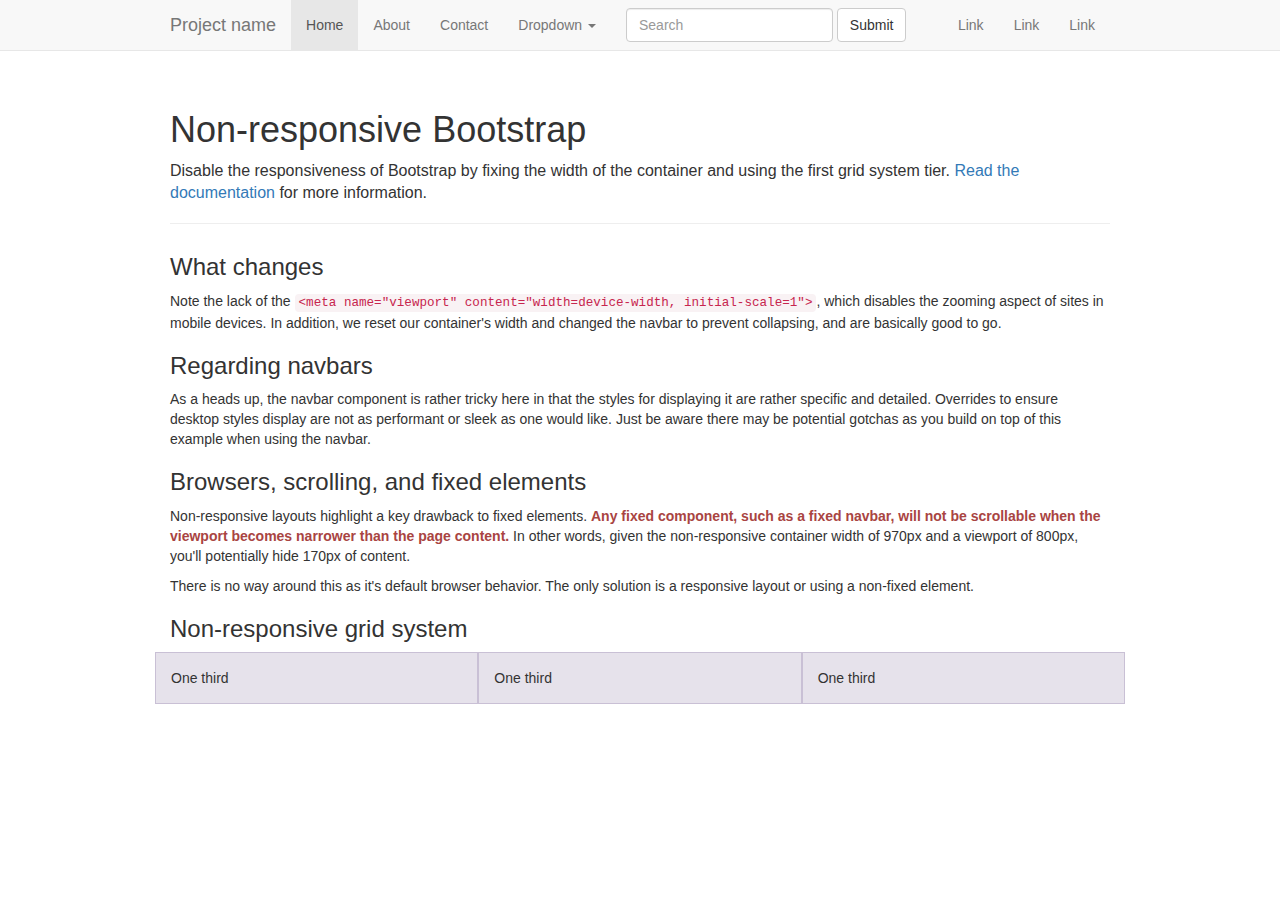
<file: snippets/static/snippets/bootstrap-3.3.6/docs/examples/non-responsive/index.html>
<!DOCTYPE html>
<html lang="en">
  <head>
    <meta charset="utf-8">
    <meta http-equiv="X-UA-Compatible" content="IE=edge">
    <!-- The above 2 meta tags *must* come first in the head; any other head content must come *after* these tags -->
    <meta name="description" content="">
    <meta name="author" content="">

    <!-- Note there is no responsive meta tag here -->

    <link rel="icon" href="../../favicon.ico">

    <title>Non-responsive Template for Bootstrap</title>

    <!-- Bootstrap core CSS -->
    <link href="../../dist/css/bootstrap.min.css" rel="stylesheet">

    <!-- IE10 viewport hack for Surface/desktop Windows 8 bug -->
    <link href="../../assets/css/ie10-viewport-bug-workaround.css" rel="stylesheet">

    <!-- Custom styles for this template -->
    <link href="non-responsive.css" rel="stylesheet">

    <!-- Just for debugging purposes. Don't actually copy these 2 lines! -->
    <!--[if lt IE 9]><script src="../../assets/js/ie8-responsive-file-warning.js"></script><![endif]-->
    <script src="../../assets/js/ie-emulation-modes-warning.js"></script>

    <!-- HTML5 shim and Respond.js for IE8 support of HTML5 elements and media queries -->
    <!--[if lt IE 9]>
      <script src="https://oss.maxcdn.com/html5shiv/3.7.2/html5shiv.min.js"></script>
      <script src="https://oss.maxcdn.com/respond/1.4.2/respond.min.js"></script>
    <![endif]-->
  </head>

  <body>

    <!-- Fixed navbar -->
    <nav class="navbar navbar-default navbar-fixed-top">
      <div class="container">
        <div class="navbar-header">
          <!-- The mobile navbar-toggle button can be safely removed since you do not need it in a non-responsive implementation -->
          <a class="navbar-brand" href="#">Project name</a>
        </div>
        <!-- Note that the .navbar-collapse and .collapse classes have been removed from the #navbar -->
        <div id="navbar">
          <ul class="nav navbar-nav">
            <li class="active"><a href="#">Home</a></li>
            <li><a href="#about">About</a></li>
            <li><a href="#contact">Contact</a></li>
            <li class="dropdown">
              <a href="#" class="dropdown-toggle" data-toggle="dropdown" role="button" aria-haspopup="true" aria-expanded="false">Dropdown <span class="caret"></span></a>
              <ul class="dropdown-menu">
                <li><a href="#">Action</a></li>
                <li><a href="#">Another action</a></li>
                <li><a href="#">Something else here</a></li>
                <li role="separator" class="divider"></li>
                <li class="dropdown-header">Nav header</li>
                <li><a href="#">Separated link</a></li>
                <li><a href="#">One more separated link</a></li>
              </ul>
            </li>
          </ul>
          <form class="navbar-form navbar-left" role="search">
            <div class="form-group">
              <input type="text" class="form-control" placeholder="Search">
            </div>
            <button type="submit" class="btn btn-default">Submit</button>
          </form>
          <ul class="nav navbar-nav navbar-right">
            <li><a href="#">Link</a></li>
            <li><a href="#">Link</a></li>
            <li><a href="#">Link</a></li>
          </ul>
        </div><!--/.nav-collapse -->
      </div>
    </nav>

    <div class="container">

      <div class="page-header">
        <h1>Non-responsive Bootstrap</h1>
        <p class="lead">Disable the responsiveness of Bootstrap by fixing the width of the container and using the first grid system tier. <a href="http://getbootstrap.com/getting-started/#disable-responsive">Read the documentation</a> for more information.</p>
      </div>

      <h3>What changes</h3>
      <p>Note the lack of the <code>&lt;meta name="viewport" content="width=device-width, initial-scale=1"&gt;</code>, which disables the zooming aspect of sites in mobile devices. In addition, we reset our container's width and changed the navbar to prevent collapsing, and are basically good to go.</p>

      <h3>Regarding navbars</h3>
      <p>As a heads up, the navbar component is rather tricky here in that the styles for displaying it are rather specific and detailed. Overrides to ensure desktop styles display are not as performant or sleek as one would like. Just be aware there may be potential gotchas as you build on top of this example when using the navbar.</p>

      <h3>Browsers, scrolling, and fixed elements</h3>
      <p>Non-responsive layouts highlight a key drawback to fixed elements. <strong class="text-danger">Any fixed component, such as a fixed navbar, will not be scrollable when the viewport becomes narrower than the page content.</strong> In other words, given the non-responsive container width of 970px and a viewport of 800px, you'll potentially hide 170px of content.</p>
      <p>There is no way around this as it's default browser behavior. The only solution is a responsive layout or using a non-fixed element.</p>

      <h3>Non-responsive grid system</h3>
      <div class="row">
        <div class="col-xs-4">One third</div>
        <div class="col-xs-4">One third</div>
        <div class="col-xs-4">One third</div>
      </div>

    </div> <!-- /container -->


    <!-- Bootstrap core JavaScript
    ================================================== -->
    <!-- Placed at the end of the document so the pages load faster -->
    <script src="https://ajax.googleapis.com/ajax/libs/jquery/1.11.3/jquery.min.js"></script>
    <script>window.jQuery || document.write('<script src="../../assets/js/vendor/jquery.min.js"><\/script>')</script>
    <script src="../../dist/js/bootstrap.min.js"></script>
    <!-- IE10 viewport hack for Surface/desktop Windows 8 bug -->
    <script src="../../assets/js/ie10-viewport-bug-workaround.js"></script>
  </body>
</html>
</file>
<file: snippets/static/snippets/bootstrap-3.3.6/docs/examples/blog/blog.css>
/*
 * Globals
 */

body {
  font-family: Georgia, "Times New Roman", Times, serif;
  color: #555;
}

h1, .h1,
h2, .h2,
h3, .h3,
h4, .h4,
h5, .h5,
h6, .h6 {
  margin-top: 0;
  font-family: "Helvetica Neue", Helvetica, Arial, sans-serif;
  font-weight: normal;
  color: #333;
}


/*
 * Override Bootstrap's default container.
 */

@media (min-width: 1200px) {
  .container {
    width: 970px;
  }
}


/*
 * Masthead for nav
 */

.blog-masthead {
  background-color: #428bca;
  -webkit-box-shadow: inset 0 -2px 5px rgba(0,0,0,.1);
          box-shadow: inset 0 -2px 5px rgba(0,0,0,.1);
}

/* Nav links */
.blog-nav-item {
  position: relative;
  display: inline-block;
  padding: 10px;
  font-weight: 500;
  color: #cdddeb;
}
.blog-nav-item:hover,
.blog-nav-item:focus {
  color: #fff;
  text-decoration: none;
}

/* Active state gets a caret at the bottom */
.blog-nav .active {
  color: #fff;
}
.blog-nav .active:after {
  position: absolute;
  bottom: 0;
  left: 50%;
  width: 0;
  height: 0;
  margin-left: -5px;
  vertical-align: middle;
  content: " ";
  border-right: 5px solid transparent;
  border-bottom: 5px solid;
  border-left: 5px solid transparent;
}


/*
 * Blog name and description
 */

.blog-header {
  padding-top: 20px;
  padding-bottom: 20px;
}
.blog-title {
  margin-top: 30px;
  margin-bottom: 0;
  font-size: 60px;
  font-weight: normal;
}
.blog-description {
  font-size: 20px;
  color: #999;
}


/*
 * Main column and sidebar layout
 */

.blog-main {
  font-size: 18px;
  line-height: 1.5;
}

/* Sidebar modules for boxing content */
.sidebar-module {
  padding: 15px;
  margin: 0 -15px 15px;
}
.sidebar-module-inset {
  padding: 15px;
  background-color: #f5f5f5;
  border-radius: 4px;
}
.sidebar-module-inset p:last-child,
.sidebar-module-inset ul:last-child,
.sidebar-module-inset ol:last-child {
  margin-bottom: 0;
}


/* Pagination */
.pager {
  margin-bottom: 60px;
  text-align: left;
}
.pager > li > a {
  width: 140px;
  padding: 10px 20px;
  text-align: center;
  border-radius: 30px;
}


/*
 * Blog posts
 */

.blog-post {
  margin-bottom: 60px;
}
.blog-post-title {
  margin-bottom: 5px;
  font-size: 40px;
}
.blog-post-meta {
  margin-bottom: 20px;
  color: #999;
}


/*
 * Footer
 */

.blog-footer {
  padding: 40px 0;
  color: #999;
  text-align: center;
  background-color: #f9f9f9;
  border-top: 1px solid #e5e5e5;
}
.blog-footer p:last-child {
  margin-bottom: 0;
}
</file>
<file: snippets/static/snippets/bootstrap-3.3.6/docs/examples/carousel/carousel.css>
/* GLOBAL STYLES
-------------------------------------------------- */
/* Padding below the footer and lighter body text */

body {
  padding-bottom: 40px;
  color: #5a5a5a;
}


/* CUSTOMIZE THE NAVBAR
-------------------------------------------------- */

/* Special class on .container surrounding .navbar, used for positioning it into place. */
.navbar-wrapper {
  position: absolute;
  top: 0;
  right: 0;
  left: 0;
  z-index: 20;
}

/* Flip around the padding for proper display in narrow viewports */
.navbar-wrapper > .container {
  padding-right: 0;
  padding-left: 0;
}
.navbar-wrapper .navbar {
  padding-right: 15px;
  padding-left: 15px;
}
.navbar-wrapper .navbar .container {
  width: auto;
}


/* CUSTOMIZE THE CAROUSEL
-------------------------------------------------- */

/* Carousel base class */
.carousel {
  height: 500px;
  margin-bottom: 60px;
}
/* Since positioning the image, we need to help out the caption */
.carousel-caption {
  z-index: 10;
}

/* Declare heights because of positioning of img element */
.carousel .item {
  height: 500px;
  background-color: #777;
}
.carousel-inner > .item > img {
  position: absolute;
  top: 0;
  left: 0;
  min-width: 100%;
  height: 500px;
}


/* MARKETING CONTENT
-------------------------------------------------- */

/* Center align the text within the three columns below the carousel */
.marketing .col-lg-4 {
  margin-bottom: 20px;
  text-align: center;
}
.marketing h2 {
  font-weight: normal;
}
.marketing .col-lg-4 p {
  margin-right: 10px;
  margin-left: 10px;
}


/* Featurettes
------------------------- */

.featurette-divider {
  margin: 80px 0; /* Space out the Bootstrap <hr> more */
}

/* Thin out the marketing headings */
.featurette-heading {
  font-weight: 300;
  line-height: 1;
  letter-spacing: -1px;
}


/* RESPONSIVE CSS
-------------------------------------------------- */

@media (min-width: 768px) {
  /* Navbar positioning foo */
  .navbar-wrapper {
    margin-top: 20px;
  }
  .navbar-wrapper .container {
    padding-right: 15px;
    padding-left: 15px;
  }
  .navbar-wrapper .navbar {
    padding-right: 0;
    padding-left: 0;
  }

  /* The navbar becomes detached from the top, so we round the corners */
  .navbar-wrapper .navbar {
    border-radius: 4px;
  }

  /* Bump up size of carousel content */
  .carousel-caption p {
    margin-bottom: 20px;
    font-size: 21px;
    line-height: 1.4;
  }

  .featurette-heading {
    font-size: 50px;
  }
}

@media (min-width: 992px) {
  .featurette-heading {
    margin-top: 120px;
  }
}
</file>
<file: snippets/static/snippets/bootstrap-3.3.6/docs/examples/cover/cover.css>
/*
 * Globals
 */

/* Links */
a,
a:focus,
a:hover {
  color: #fff;
}

/* Custom default button */
.btn-default,
.btn-default:hover,
.btn-default:focus {
  color: #333;
  text-shadow: none; /* Prevent inheritence from `body` */
  background-color: #fff;
  border: 1px solid #fff;
}


/*
 * Base structure
 */

html,
body {
  height: 100%;
  background-color: #333;
}
body {
  color: #fff;
  text-align: center;
  text-shadow: 0 1px 3px rgba(0,0,0,.5);
}

/* Extra markup and styles for table-esque vertical and horizontal centering */
.site-wrapper {
  display: table;
  width: 100%;
  height: 100%; /* For at least Firefox */
  min-height: 100%;
  -webkit-box-shadow: inset 0 0 100px rgba(0,0,0,.5);
          box-shadow: inset 0 0 100px rgba(0,0,0,.5);
}
.site-wrapper-inner {
  display: table-cell;
  vertical-align: top;
}
.cover-container {
  margin-right: auto;
  margin-left: auto;
}

/* Padding for spacing */
.inner {
  padding: 30px;
}


/*
 * Header
 */
.masthead-brand {
  margin-top: 10px;
  margin-bottom: 10px;
}

.masthead-nav > li {
  display: inline-block;
}
.masthead-nav > li + li {
  margin-left: 20px;
}
.masthead-nav > li > a {
  padding-right: 0;
  padding-left: 0;
  font-size: 16px;
  font-weight: bold;
  color: #fff; /* IE8 proofing */
  color: rgba(255,255,255,.75);
  border-bottom: 2px solid transparent;
}
.masthead-nav > li > a:hover,
.masthead-nav > li > a:focus {
  background-color: transparent;
  border-bottom-color: #a9a9a9;
  border-bottom-color: rgba(255,255,255,.25);
}
.masthead-nav > .active > a,
.masthead-nav > .active > a:hover,
.masthead-nav > .active > a:focus {
  color: #fff;
  border-bottom-color: #fff;
}

@media (min-width: 768px) {
  .masthead-brand {
    float: left;
  }
  .masthead-nav {
    float: right;
  }
}


/*
 * Cover
 */

.cover {
  padding: 0 20px;
}
.cover .btn-lg {
  padding: 10px 20px;
  font-weight: bold;
}


/*
 * Footer
 */

.mastfoot {
  color: #999; /* IE8 proofing */
  color: rgba(255,255,255,.5);
}


/*
 * Affix and center
 */

@media (min-width: 768px) {
  /* Pull out the header and footer */
  .masthead {
    position: fixed;
    top: 0;
  }
  .mastfoot {
    position: fixed;
    bottom: 0;
  }
  /* Start the vertical centering */
  .site-wrapper-inner {
    vertical-align: middle;
  }
  /* Handle the widths */
  .masthead,
  .mastfoot,
  .cover-container {
    width: 100%; /* Must be percentage or pixels for horizontal alignment */
  }
}

@media (min-width: 992px) {
  .masthead,
  .mastfoot,
  .cover-container {
    width: 700px;
  }
}
</file>
<file: snippets/static/snippets/bootstrap-3.3.6/docs/examples/dashboard/dashboard.css>
/*
 * Base structure
 */

/* Move down content because we have a fixed navbar that is 50px tall */
body {
  padding-top: 50px;
}


/*
 * Global add-ons
 */

.sub-header {
  padding-bottom: 10px;
  border-bottom: 1px solid #eee;
}

/*
 * Top navigation
 * Hide default border to remove 1px line.
 */
.navbar-fixed-top {
  border: 0;
}

/*
 * Sidebar
 */

/* Hide for mobile, show later */
.sidebar {
  display: none;
}
@media (min-width: 768px) {
  .sidebar {
    position: fixed;
    top: 51px;
    bottom: 0;
    left: 0;
    z-index: 1000;
    display: block;
    padding: 20px;
    overflow-x: hidden;
    overflow-y: auto; /* Scrollable contents if viewport is shorter than content. */
    background-color: #f5f5f5;
    border-right: 1px solid #eee;
  }
}

/* Sidebar navigation */
.nav-sidebar {
  margin-right: -21px; /* 20px padding + 1px border */
  margin-bottom: 20px;
  margin-left: -20px;
}
.nav-sidebar > li > a {
  padding-right: 20px;
  padding-left: 20px;
}
.nav-sidebar > .active > a,
.nav-sidebar > .active > a:hover,
.nav-sidebar > .active > a:focus {
  color: #fff;
  background-color: #428bca;
}


/*
 * Main content
 */

.main {
  padding: 20px;
}
@media (min-width: 768px) {
  .main {
    padding-right: 40px;
    padding-left: 40px;
  }
}
.main .page-header {
  margin-top: 0;
}


/*
 * Placeholder dashboard ideas
 */

.placeholders {
  margin-bottom: 30px;
  text-align: center;
}
.placeholders h4 {
  margin-bottom: 0;
}
.placeholder {
  margin-bottom: 20px;
}
.placeholder img {
  display: inline-block;
  border-radius: 50%;
}
</file>
<file: snippets/static/snippets/bootstrap-3.3.6/docs/examples/grid/grid.css>
h4 {
  margin-top: 25px;
}
.row {
  margin-bottom: 20px;
}
.row .row {
  margin-top: 10px;
  margin-bottom: 0;
}
[class*="col-"] {
  padding-top: 15px;
  padding-bottom: 15px;
  background-color: #eee;
  background-color: rgba(86,61,124,.15);
  border: 1px solid #ddd;
  border: 1px solid rgba(86,61,124,.2);
}

hr {
  margin-top: 40px;
  margin-bottom: 40px;
}
</file>
<file: snippets/static/snippets/bootstrap-3.3.6/docs/examples/jumbotron-narrow/jumbotron-narrow.css>
/* Space out content a bit */
body {
  padding-top: 20px;
  padding-bottom: 20px;
}

/* Everything but the jumbotron gets side spacing for mobile first views */
.header,
.marketing,
.footer {
  padding-right: 15px;
  padding-left: 15px;
}

/* Custom page header */
.header {
  padding-bottom: 20px;
  border-bottom: 1px solid #e5e5e5;
}
/* Make the masthead heading the same height as the navigation */
.header h3 {
  margin-top: 0;
  margin-bottom: 0;
  line-height: 40px;
}

/* Custom page footer */
.footer {
  padding-top: 19px;
  color: #777;
  border-top: 1px solid #e5e5e5;
}

/* Customize container */
@media (min-width: 768px) {
  .container {
    max-width: 730px;
  }
}
.container-narrow > hr {
  margin: 30px 0;
}

/* Main marketing message and sign up button */
.jumbotron {
  text-align: center;
  border-bottom: 1px solid #e5e5e5;
}
.jumbotron .btn {
  padding: 14px 24px;
  font-size: 21px;
}

/* Supporting marketing content */
.marketing {
  margin: 40px 0;
}
.marketing p + h4 {
  margin-top: 28px;
}

/* Responsive: Portrait tablets and up */
@media screen and (min-width: 768px) {
  /* Remove the padding we set earlier */
  .header,
  .marketing,
  .footer {
    padding-right: 0;
    padding-left: 0;
  }
  /* Space out the masthead */
  .header {
    margin-bottom: 30px;
  }
  /* Remove the bottom border on the jumbotron for visual effect */
  .jumbotron {
    border-bottom: 0;
  }
}
</file>
<file: snippets/static/snippets/bootstrap-3.3.6/docs/examples/jumbotron/jumbotron.css>
/* Move down content because we have a fixed navbar that is 50px tall */
body {
  padding-top: 50px;
  padding-bottom: 20px;
}
</file>
<file: snippets/static/snippets/bootstrap-3.3.6/docs/examples/justified-nav/justified-nav.css>
body {
  padding-top: 20px;
}

.footer {
  padding-top: 40px;
  padding-bottom: 40px;
  margin-top: 40px;
  border-top: 1px solid #eee;
}

/* Main marketing message and sign up button */
.jumbotron {
  text-align: center;
  background-color: transparent;
}
.jumbotron .btn {
  padding: 14px 24px;
  font-size: 21px;
}

/* Customize the nav-justified links to be fill the entire space of the .navbar */

.nav-justified {
  background-color: #eee;
  border: 1px solid #ccc;
  border-radius: 5px;
}
.nav-justified > li > a {
  padding-top: 15px;
  padding-bottom: 15px;
  margin-bottom: 0;
  font-weight: bold;
  color: #777;
  text-align: center;
  background-color: #e5e5e5; /* Old browsers */
  background-image: -webkit-gradient(linear, left top, left bottom, from(#f5f5f5), to(#e5e5e5));
  background-image: -webkit-linear-gradient(top, #f5f5f5 0%, #e5e5e5 100%);
  background-image:      -o-linear-gradient(top, #f5f5f5 0%, #e5e5e5 100%);
  background-image:         linear-gradient(to bottom, #f5f5f5 0%,#e5e5e5 100%);
  filter: progid:DXImageTransform.Microsoft.gradient( startColorstr='#f5f5f5', endColorstr='#e5e5e5',GradientType=0 ); /* IE6-9 */
  background-repeat: repeat-x; /* Repeat the gradient */
  border-bottom: 1px solid #d5d5d5;
}
.nav-justified > .active > a,
.nav-justified > .active > a:hover,
.nav-justified > .active > a:focus {
  background-color: #ddd;
  background-image: none;
  -webkit-box-shadow: inset 0 3px 7px rgba(0,0,0,.15);
          box-shadow: inset 0 3px 7px rgba(0,0,0,.15);
}
.nav-justified > li:first-child > a {
  border-radius: 5px 5px 0 0;
}
.nav-justified > li:last-child > a {
  border-bottom: 0;
  border-radius: 0 0 5px 5px;
}

@media (min-width: 768px) {
  .nav-justified {
    max-height: 52px;
  }
  .nav-justified > li > a {
    border-right: 1px solid #d5d5d5;
    border-left: 1px solid #fff;
  }
  .nav-justified > li:first-child > a {
    border-left: 0;
    border-radius: 5px 0 0 5px;
  }
  .nav-justified > li:last-child > a {
    border-right: 0;
    border-radius: 0 5px 5px 0;
  }
}

/* Responsive: Portrait tablets and up */
@media screen and (min-width: 768px) {
  /* Remove the padding we set earlier */
  .masthead,
  .marketing,
  .footer {
    padding-right: 0;
    padding-left: 0;
  }
}
</file>
<file: snippets/static/snippets/bootstrap-3.3.6/docs/examples/navbar-fixed-top/navbar-fixed-top.css>
body {
  min-height: 2000px;
  padding-top: 70px;
}
</file>
<file: snippets/static/snippets/bootstrap-3.3.6/docs/examples/navbar-static-top/navbar-static-top.css>
body {
  min-height: 2000px;
}

.navbar-static-top {
  margin-bottom: 19px;
}
</file>
<file: snippets/static/snippets/bootstrap-3.3.6/docs/examples/navbar/navbar.css>
body {
  padding-top: 20px;
  padding-bottom: 20px;
}

.navbar {
  margin-bottom: 20px;
}
</file>
<file: snippets/static/snippets/bootstrap-3.3.6/docs/examples/non-responsive/non-responsive.css>
/* Template-specific stuff
 *
 * Customizations just for the template; these are not necessary for anything
 * with disabling the responsiveness.
 */

/* Account for fixed navbar */
body {
  padding-top: 70px;
  padding-bottom: 30px;
}

body,
.navbar-fixed-top,
.navbar-fixed-bottom {
  min-width: 970px;
}

/* Don't let the lead text change font-size. */
.lead {
  font-size: 16px;
}

/* Finesse the page header spacing */
.page-header {
  margin-bottom: 30px;
}
.page-header .lead {
  margin-bottom: 10px;
}


/* Non-responsive overrides
 *
 * Utilize the following CSS to disable the responsive-ness of the container,
 * grid system, and navbar.
 */

/* Reset the container */
.container {
  width: 970px;
  max-width: none !important;
}

/* Demonstrate the grids */
.col-xs-4 {
  padding-top: 15px;
  padding-bottom: 15px;
  background-color: #eee;
  background-color: rgba(86,61,124,.15);
  border: 1px solid #ddd;
  border: 1px solid rgba(86,61,124,.2);
}

.container .navbar-header,
.container .navbar-collapse {
  margin-right: 0;
  margin-left: 0;
}

/* Always float the navbar header */
.navbar-header {
  float: left;
}

/* Undo the collapsing navbar */
.navbar-collapse {
  display: block !important;
  height: auto !important;
  padding-bottom: 0;
  overflow: visible !important;
  visibility: visible !important;
}

.navbar-toggle {
  display: none;
}
.navbar-collapse {
  border-top: 0;
}

.navbar-brand {
  margin-left: -15px;
}

/* Always apply the floated nav */
.navbar-nav {
  float: left;
  margin: 0;
}
.navbar-nav > li {
  float: left;
}
.navbar-nav > li > a {
  padding: 15px;
}

/* Redeclare since we override the float above */
.navbar-nav.navbar-right {
  float: right;
}

/* Undo custom dropdowns */
.navbar .navbar-nav .open .dropdown-menu {
  position: absolute;
  float: left;
  background-color: #fff;
  border: 1px solid #ccc;
  border: 1px solid rgba(0, 0, 0, .15);
  border-width: 0 1px 1px;
  border-radius: 0 0 4px 4px;
  -webkit-box-shadow: 0 6px 12px rgba(0, 0, 0, .175);
          box-shadow: 0 6px 12px rgba(0, 0, 0, .175);
}
.navbar-default .navbar-nav .open .dropdown-menu > li > a {
  color: #333;
}
.navbar .navbar-nav .open .dropdown-menu > li > a:hover,
.navbar .navbar-nav .open .dropdown-menu > li > a:focus,
.navbar .navbar-nav .open .dropdown-menu > .active > a,
.navbar .navbar-nav .open .dropdown-menu > .active > a:hover,
.navbar .navbar-nav .open .dropdown-menu > .active > a:focus {
  color: #fff !important;
  background-color: #428bca !important;
}
.navbar .navbar-nav .open .dropdown-menu > .disabled > a,
.navbar .navbar-nav .open .dropdown-menu > .disabled > a:hover,
.navbar .navbar-nav .open .dropdown-menu > .disabled > a:focus {
  color: #999 !important;
  background-color: transparent !important;
}

/* Undo form expansion */
.navbar-form {
  float: left;
  width: auto;
  padding-top: 0;
  padding-bottom: 0;
  margin-right: 0;
  margin-left: 0;
  border: 0;
  -webkit-box-shadow: none;
          box-shadow: none;
}

/* Copy-pasted from forms.less since we mixin the .form-inline styles. */
.navbar-form .form-group {
  display: inline-block;
  margin-bottom: 0;
  vertical-align: middle;
}

.navbar-form .form-control {
  display: inline-block;
  width: auto;
  vertical-align: middle;
}

.navbar-form .form-control-static {
  display: inline-block;
}

.navbar-form .input-group {
  display: inline-table;
  vertical-align: middle;
}

.navbar-form .input-group .input-group-addon,
.navbar-form .input-group .input-group-btn,
.navbar-form .input-group .form-control {
  width: auto;
}

.navbar-form .input-group > .form-control {
  width: 100%;
}

.navbar-form .control-label {
  margin-bottom: 0;
  vertical-align: middle;
}

.navbar-form .radio,
.navbar-form .checkbox {
  display: inline-block;
  margin-top: 0;
  margin-bottom: 0;
  vertical-align: middle;
}

.navbar-form .radio label,
.navbar-form .checkbox label {
  padding-left: 0;
}

.navbar-form .radio input[type="radio"],
.navbar-form .checkbox input[type="checkbox"] {
  position: relative;
  margin-left: 0;
}

.navbar-form .has-feedback .form-control-feedback {
  top: 0;
}

/* Undo inline form compaction on small screens */
.form-inline .form-group {
  display: inline-block;
  margin-bottom: 0;
  vertical-align: middle;
}

.form-inline .form-control {
  display: inline-block;
  width: auto;
  vertical-align: middle;
}

.form-inline .form-control-static {
  display: inline-block;
}

.form-inline .input-group {
  display: inline-table;
  vertical-align: middle;
}
.form-inline .input-group .input-group-addon,
.form-inline .input-group .input-group-btn,
.form-inline .input-group .form-control {
  width: auto;
}

.form-inline .input-group > .form-control {
  width: 100%;
}

.form-inline .control-label {
  margin-bottom: 0;
  vertical-align: middle;
}

.form-inline .radio,
.form-inline .checkbox {
  display: inline-block;
  margin-top: 0;
  margin-bottom: 0;
  vertical-align: middle;
}
.form-inline .radio label,
.form-inline .checkbox label {
  padding-left: 0;
}

.form-inline .radio input[type="radio"],
.form-inline .checkbox input[type="checkbox"] {
  position: relative;
  margin-left: 0;
}

.form-inline .has-feedback .form-control-feedback {
  top: 0;
}
</file>
<file: snippets/static/snippets/bootstrap-3.3.6/js/tests/vendor/qunit.css>
/*!
 * QUnit 1.17.1
 * http://qunitjs.com/
 *
 * Copyright jQuery Foundation and other contributors
 * Released under the MIT license
 * http://jquery.org/license
 *
 * Date: 2015-01-20T19:39Z
 */

/** Font Family and Sizes */

#qunit-tests, #qunit-header, #qunit-banner, #qunit-testrunner-toolbar, #qunit-userAgent, #qunit-testresult {
	font-family: "Helvetica Neue Light", "HelveticaNeue-Light", "Helvetica Neue", Calibri, Helvetica, Arial, sans-serif;
}

#qunit-testrunner-toolbar, #qunit-userAgent, #qunit-testresult, #qunit-tests li { font-size: small; }
#qunit-tests { font-size: smaller; }


/** Resets */

#qunit-tests, #qunit-header, #qunit-banner, #qunit-userAgent, #qunit-testresult, #qunit-modulefilter {
	margin: 0;
	padding: 0;
}


/** Header */

#qunit-header {
	padding: 0.5em 0 0.5em 1em;

	color: #8699A4;
	background-color: #0D3349;

	font-size: 1.5em;
	line-height: 1em;
	font-weight: 400;

	border-radius: 5px 5px 0 0;
}

#qunit-header a {
	text-decoration: none;
	color: #C2CCD1;
}

#qunit-header a:hover,
#qunit-header a:focus {
	color: #FFF;
}

#qunit-testrunner-toolbar label {
	display: inline-block;
	padding: 0 0.5em 0 0.1em;
}

#qunit-banner {
	height: 5px;
}

#qunit-testrunner-toolbar {
	padding: 0.5em 1em 0.5em 1em;
	color: #5E740B;
	background-color: #EEE;
	overflow: hidden;
}

#qunit-userAgent {
	padding: 0.5em 1em 0.5em 1em;
	background-color: #2B81AF;
	color: #FFF;
	text-shadow: rgba(0, 0, 0, 0.5) 2px 2px 1px;
}

#qunit-modulefilter-container {
	float: right;
	padding: 0.2em;
}

.qunit-url-config {
	display: inline-block;
	padding: 0.1em;
}

.qunit-filter {
	display: block;
	float: right;
	margin-left: 1em;
}

/** Tests: Pass/Fail */

#qunit-tests {
	list-style-position: inside;
}

#qunit-tests li {
	padding: 0.4em 1em 0.4em 1em;
	border-bottom: 1px solid #FFF;
	list-style-position: inside;
}

#qunit-tests > li {
	display: none;
}

#qunit-tests li.running,
#qunit-tests li.pass,
#qunit-tests li.fail,
#qunit-tests li.skipped {
	display: list-item;
}

#qunit-tests.hidepass li.running,
#qunit-tests.hidepass li.pass {
	display: none;
}

#qunit-tests li strong {
	cursor: pointer;
}

#qunit-tests li.skipped strong {
	cursor: default;
}

#qunit-tests li a {
	padding: 0.5em;
	color: #C2CCD1;
	text-decoration: none;
}
#qunit-tests li a:hover,
#qunit-tests li a:focus {
	color: #000;
}

#qunit-tests li .runtime {
	float: right;
	font-size: smaller;
}

.qunit-assert-list {
	margin-top: 0.5em;
	padding: 0.5em;

	background-color: #FFF;

	border-radius: 5px;
}

.qunit-collapsed {
	display: none;
}

#qunit-tests table {
	border-collapse: collapse;
	margin-top: 0.2em;
}

#qunit-tests th {
	text-align: right;
	vertical-align: top;
	padding: 0 0.5em 0 0;
}

#qunit-tests td {
	vertical-align: top;
}

#qunit-tests pre {
	margin: 0;
	white-space: pre-wrap;
	word-wrap: break-word;
}

#qunit-tests del {
	background-color: #E0F2BE;
	color: #374E0C;
	text-decoration: none;
}

#qunit-tests ins {
	background-color: #FFCACA;
	color: #500;
	text-decoration: none;
}

/*** Test Counts */

#qunit-tests b.counts                       { color: #000; }
#qunit-tests b.passed                       { color: #5E740B; }
#qunit-tests b.failed                       { color: #710909; }

#qunit-tests li li {
	padding: 5px;
	background-color: #FFF;
	border-bottom: none;
	list-style-position: inside;
}

/*** Passing Styles */

#qunit-tests li li.pass {
	color: #3C510C;
	background-color: #FFF;
	border-left: 10px solid #C6E746;
}

#qunit-tests .pass                          { color: #528CE0; background-color: #D2E0E6; }
#qunit-tests .pass .test-name               { color: #366097; }

#qunit-tests .pass .test-actual,
#qunit-tests .pass .test-expected           { color: #999; }

#qunit-banner.qunit-pass                    { background-color: #C6E746; }

/*** Failing Styles */

#qunit-tests li li.fail {
	color: #710909;
	background-color: #FFF;
	border-left: 10px solid #EE5757;
	white-space: pre;
}

#qunit-tests > li:last-child {
	border-radius: 0 0 5px 5px;
}

#qunit-tests .fail                          { color: #000; background-color: #EE5757; }
#qunit-tests .fail .test-name,
#qunit-tests .fail .module-name             { color: #000; }

#qunit-tests .fail .test-actual             { color: #EE5757; }
#qunit-tests .fail .test-expected           { color: #008000; }

#qunit-banner.qunit-fail                    { background-color: #EE5757; }

/*** Skipped tests */

#qunit-tests .skipped {
	background-color: #EBECE9;
}

#qunit-tests .qunit-skipped-label {
	background-color: #F4FF77;
	display: inline-block;
	font-style: normal;
	color: #366097;
	line-height: 1.8em;
	padding: 0 0.5em;
	margin: -0.4em 0.4em -0.4em 0;
}

/** Result */

#qunit-testresult {
	padding: 0.5em 1em 0.5em 1em;

	color: #2B81AF;
	background-color: #D2E0E6;

	border-bottom: 1px solid #FFF;
}
#qunit-testresult .module-name {
	font-weight: 700;
}

/** Fixture */

#qunit-fixture {
	position: absolute;
	top: -10000px;
	left: -10000px;
	width: 1000px;
	height: 1000px;
}
</file>
<file: snippets/static/snippets/bootstrap-3.3.6/docs/assets/css/ie10-viewport-bug-workaround.css>
/*!
 * IE10 viewport hack for Surface/desktop Windows 8 bug
 * Copyright 2014-2015 Twitter, Inc.
 * Licensed under MIT (https://github.com/twbs/bootstrap/blob/master/LICENSE)
 */

/*
 * See the Getting Started docs for more information:
 * http://getbootstrap.com/getting-started/#support-ie10-width
 */
@-webkit-viewport { width: device-width; }
@-moz-viewport    { width: device-width; }
@-ms-viewport     { width: device-width; }
@-o-viewport      { width: device-width; }
@viewport         { width: device-width; }
</file>
